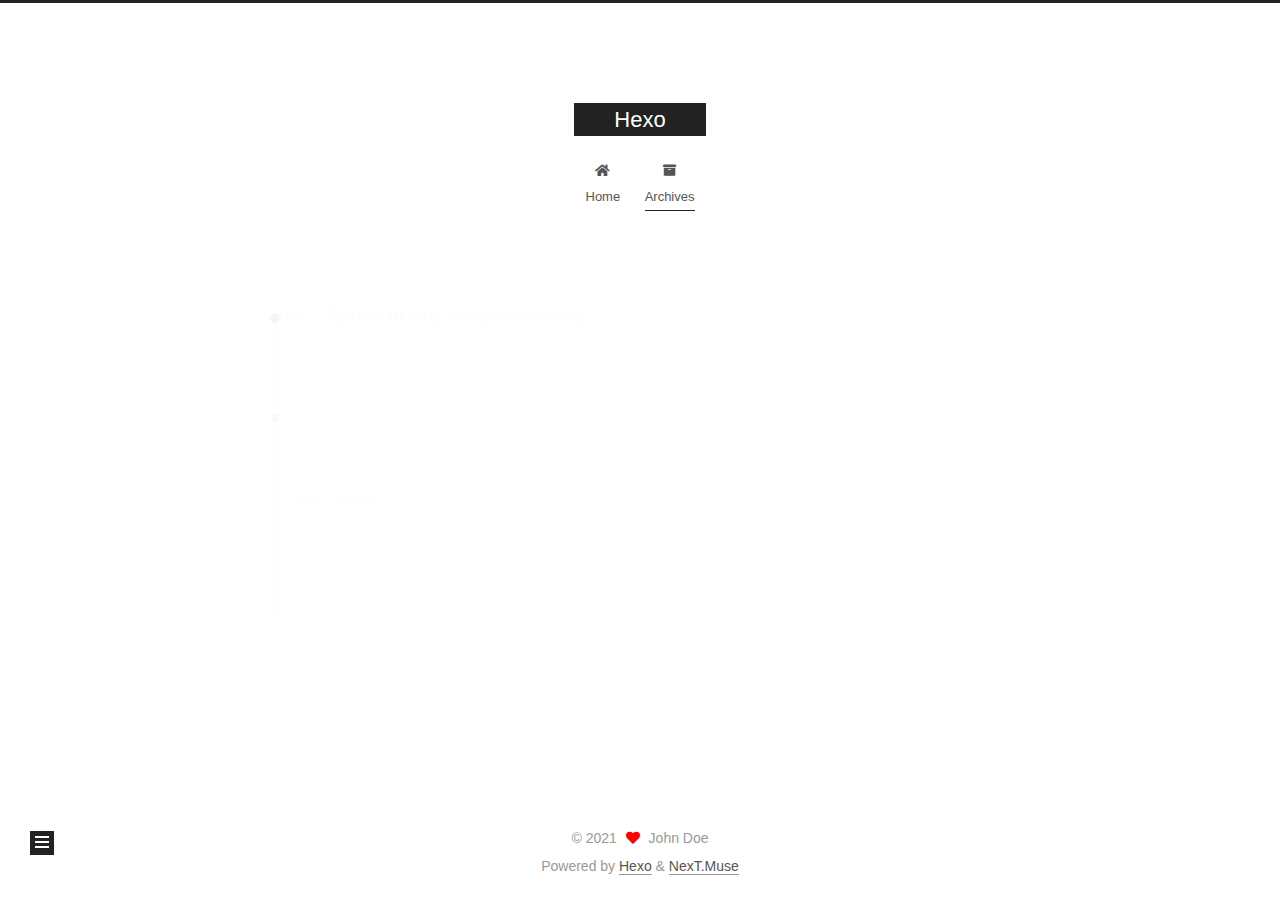
<file: archives/index.html>
<!DOCTYPE html>
<html lang="en">
<head>
  <meta charset="UTF-8">
<meta name="viewport" content="width=device-width, initial-scale=1, maximum-scale=2">
<meta name="theme-color" content="#222">
<meta name="generator" content="Hexo 5.4.0">
  <link rel="apple-touch-icon" sizes="180x180" href="/images/apple-touch-icon-next.png">
  <link rel="icon" type="image/png" sizes="32x32" href="/images/favicon-32x32-next.png">
  <link rel="icon" type="image/png" sizes="16x16" href="/images/favicon-16x16-next.png">
  <link rel="mask-icon" href="/images/logo.svg" color="#222">

<link rel="stylesheet" href="/css/main.css">


<link rel="stylesheet" href="/lib/font-awesome/css/all.min.css">

<script id="hexo-configurations">
    var NexT = window.NexT || {};
    var CONFIG = {"hostname":"example.com","root":"/","scheme":"Muse","version":"7.8.0","exturl":false,"sidebar":{"position":"left","display":"post","padding":18,"offset":12,"onmobile":false},"copycode":{"enable":false,"show_result":false,"style":null},"back2top":{"enable":true,"sidebar":false,"scrollpercent":false},"bookmark":{"enable":false,"color":"#222","save":"auto"},"fancybox":false,"mediumzoom":false,"lazyload":false,"pangu":false,"comments":{"style":"tabs","active":null,"storage":true,"lazyload":false,"nav":null},"algolia":{"hits":{"per_page":10},"labels":{"input_placeholder":"Search for Posts","hits_empty":"We didn't find any results for the search: ${query}","hits_stats":"${hits} results found in ${time} ms"}},"localsearch":{"enable":false,"trigger":"auto","top_n_per_article":1,"unescape":false,"preload":false},"motion":{"enable":true,"async":false,"transition":{"post_block":"fadeIn","post_header":"slideDownIn","post_body":"slideDownIn","coll_header":"slideLeftIn","sidebar":"slideUpIn"}}};
  </script>

  <meta property="og:type" content="website">
<meta property="og:title" content="Hexo">
<meta property="og:url" content="http://example.com/archives/index.html">
<meta property="og:site_name" content="Hexo">
<meta property="og:locale" content="en_US">
<meta property="article:author" content="John Doe">
<meta name="twitter:card" content="summary">

<link rel="canonical" href="http://example.com/archives/">


<script id="page-configurations">
  // https://hexo.io/docs/variables.html
  CONFIG.page = {
    sidebar: "",
    isHome : false,
    isPost : false,
    lang   : 'en'
  };
</script>

  <title>Archive | Hexo</title>
  






  <noscript>
  <style>
  .use-motion .brand,
  .use-motion .menu-item,
  .sidebar-inner,
  .use-motion .post-block,
  .use-motion .pagination,
  .use-motion .comments,
  .use-motion .post-header,
  .use-motion .post-body,
  .use-motion .collection-header { opacity: initial; }

  .use-motion .site-title,
  .use-motion .site-subtitle {
    opacity: initial;
    top: initial;
  }

  .use-motion .logo-line-before i { left: initial; }
  .use-motion .logo-line-after i { right: initial; }
  </style>
</noscript>

</head>

<body itemscope itemtype="http://schema.org/WebPage">
  <div class="container use-motion">
    <div class="headband"></div>

    <header class="header" itemscope itemtype="http://schema.org/WPHeader">
      <div class="header-inner"><div class="site-brand-container">
  <div class="site-nav-toggle">
    <div class="toggle" aria-label="Toggle navigation bar">
      <span class="toggle-line toggle-line-first"></span>
      <span class="toggle-line toggle-line-middle"></span>
      <span class="toggle-line toggle-line-last"></span>
    </div>
  </div>

  <div class="site-meta">

    <a href="/" class="brand" rel="start">
      <span class="logo-line-before"><i></i></span>
      <h1 class="site-title">Hexo</h1>
      <span class="logo-line-after"><i></i></span>
    </a>
  </div>

  <div class="site-nav-right">
    <div class="toggle popup-trigger">
    </div>
  </div>
</div>




<nav class="site-nav">
  <ul id="menu" class="main-menu menu">
        <li class="menu-item menu-item-home">

    <a href="/" rel="section"><i class="fa fa-home fa-fw"></i>Home</a>

  </li>
        <li class="menu-item menu-item-archives">

    <a href="/archives/" rel="section"><i class="fa fa-archive fa-fw"></i>Archives</a>

  </li>
  </ul>
</nav>




</div>
    </header>

    
  <div class="back-to-top">
    <i class="fa fa-arrow-up"></i>
    <span>0%</span>
  </div>


    <main class="main">
      <div class="main-inner">
        <div class="content-wrap">
          

          <div class="content archive">
            

  
  
  
  <div class="post-block">
    <div class="posts-collapse">
      <div class="collection-title">
        <span class="collection-header">Um..! 2 posts in total. Keep on posting.</span>
      </div>

      
    <div class="collection-year">
      <span class="collection-header">2021</span>
    </div>

  <article itemscope itemtype="http://schema.org/Article">
    <header class="post-header">

      <div class="post-meta">
        <time itemprop="dateCreated"
              datetime="2021-11-16T11:20:07+08:00"
              content="2021-11-16">
          11-16
        </time>
      </div>

      <div class="post-title">
          <a class="post-title-link" href="/2021/11/16/exp02/" itemprop="url">
            <span itemprop="name">exp02</span>
          </a>
      </div>

    </header>
  </article>

  <article itemscope itemtype="http://schema.org/Article">
    <header class="post-header">

      <div class="post-meta">
        <time itemprop="dateCreated"
              datetime="2021-11-16T10:56:10+08:00"
              content="2021-11-16">
          11-16
        </time>
      </div>

      <div class="post-title">
          <a class="post-title-link" href="/2021/11/16/hello-world/" itemprop="url">
            <span itemprop="name">Hello World</span>
          </a>
      </div>

    </header>
  </article>


    </div>
  </div>
  
  
  

  



          </div>
          

<script>
  window.addEventListener('tabs:register', () => {
    let { activeClass } = CONFIG.comments;
    if (CONFIG.comments.storage) {
      activeClass = localStorage.getItem('comments_active') || activeClass;
    }
    if (activeClass) {
      let activeTab = document.querySelector(`a[href="#comment-${activeClass}"]`);
      if (activeTab) {
        activeTab.click();
      }
    }
  });
  if (CONFIG.comments.storage) {
    window.addEventListener('tabs:click', event => {
      if (!event.target.matches('.tabs-comment .tab-content .tab-pane')) return;
      let commentClass = event.target.classList[1];
      localStorage.setItem('comments_active', commentClass);
    });
  }
</script>

        </div>
          
  
  <div class="toggle sidebar-toggle">
    <span class="toggle-line toggle-line-first"></span>
    <span class="toggle-line toggle-line-middle"></span>
    <span class="toggle-line toggle-line-last"></span>
  </div>

  <aside class="sidebar">
    <div class="sidebar-inner">

      <ul class="sidebar-nav motion-element">
        <li class="sidebar-nav-toc">
          Table of Contents
        </li>
        <li class="sidebar-nav-overview">
          Overview
        </li>
      </ul>

      <!--noindex-->
      <div class="post-toc-wrap sidebar-panel">
      </div>
      <!--/noindex-->

      <div class="site-overview-wrap sidebar-panel">
        <div class="site-author motion-element" itemprop="author" itemscope itemtype="http://schema.org/Person">
  <p class="site-author-name" itemprop="name">John Doe</p>
  <div class="site-description" itemprop="description"></div>
</div>
<div class="site-state-wrap motion-element">
  <nav class="site-state">
      <div class="site-state-item site-state-posts">
          <a href="/archives/">
        
          <span class="site-state-item-count">2</span>
          <span class="site-state-item-name">posts</span>
        </a>
      </div>
  </nav>
</div>



      </div>

    </div>
  </aside>
  <div id="sidebar-dimmer"></div>


      </div>
    </main>

    <footer class="footer">
      <div class="footer-inner">
        

        

<div class="copyright">
  
  &copy; 
  <span itemprop="copyrightYear">2021</span>
  <span class="with-love">
    <i class="fa fa-heart"></i>
  </span>
  <span class="author" itemprop="copyrightHolder">John Doe</span>
</div>
  <div class="powered-by">Powered by <a href="https://hexo.io/" class="theme-link" rel="noopener" target="_blank">Hexo</a> & <a href="https://muse.theme-next.org/" class="theme-link" rel="noopener" target="_blank">NexT.Muse</a>
  </div>

        








      </div>
    </footer>
  </div>

  
  <script src="/lib/anime.min.js"></script>
  <script src="/lib/velocity/velocity.min.js"></script>
  <script src="/lib/velocity/velocity.ui.min.js"></script>

<script src="/js/utils.js"></script>

<script src="/js/motion.js"></script>


<script src="/js/schemes/muse.js"></script>


<script src="/js/next-boot.js"></script>




  















  

  


</body>
</html>
</file>
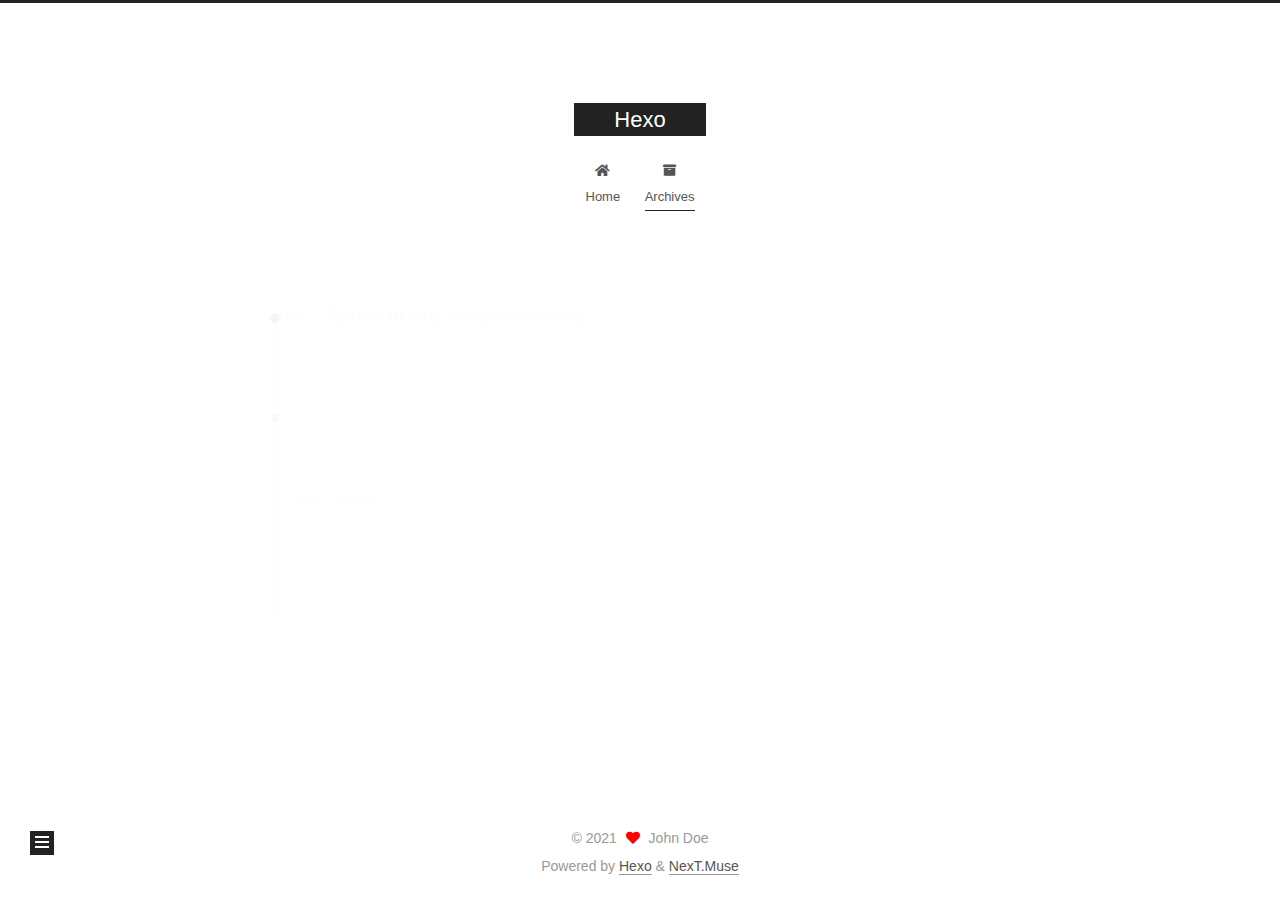
<file: archives/2021/index.html>
<!DOCTYPE html>
<html lang="en">
<head>
  <meta charset="UTF-8">
<meta name="viewport" content="width=device-width, initial-scale=1, maximum-scale=2">
<meta name="theme-color" content="#222">
<meta name="generator" content="Hexo 5.4.0">
  <link rel="apple-touch-icon" sizes="180x180" href="/images/apple-touch-icon-next.png">
  <link rel="icon" type="image/png" sizes="32x32" href="/images/favicon-32x32-next.png">
  <link rel="icon" type="image/png" sizes="16x16" href="/images/favicon-16x16-next.png">
  <link rel="mask-icon" href="/images/logo.svg" color="#222">

<link rel="stylesheet" href="/css/main.css">


<link rel="stylesheet" href="/lib/font-awesome/css/all.min.css">

<script id="hexo-configurations">
    var NexT = window.NexT || {};
    var CONFIG = {"hostname":"example.com","root":"/","scheme":"Muse","version":"7.8.0","exturl":false,"sidebar":{"position":"left","display":"post","padding":18,"offset":12,"onmobile":false},"copycode":{"enable":false,"show_result":false,"style":null},"back2top":{"enable":true,"sidebar":false,"scrollpercent":false},"bookmark":{"enable":false,"color":"#222","save":"auto"},"fancybox":false,"mediumzoom":false,"lazyload":false,"pangu":false,"comments":{"style":"tabs","active":null,"storage":true,"lazyload":false,"nav":null},"algolia":{"hits":{"per_page":10},"labels":{"input_placeholder":"Search for Posts","hits_empty":"We didn't find any results for the search: ${query}","hits_stats":"${hits} results found in ${time} ms"}},"localsearch":{"enable":false,"trigger":"auto","top_n_per_article":1,"unescape":false,"preload":false},"motion":{"enable":true,"async":false,"transition":{"post_block":"fadeIn","post_header":"slideDownIn","post_body":"slideDownIn","coll_header":"slideLeftIn","sidebar":"slideUpIn"}}};
  </script>

  <meta property="og:type" content="website">
<meta property="og:title" content="Hexo">
<meta property="og:url" content="http://example.com/archives/2021/index.html">
<meta property="og:site_name" content="Hexo">
<meta property="og:locale" content="en_US">
<meta property="article:author" content="John Doe">
<meta name="twitter:card" content="summary">

<link rel="canonical" href="http://example.com/archives/2021/">


<script id="page-configurations">
  // https://hexo.io/docs/variables.html
  CONFIG.page = {
    sidebar: "",
    isHome : false,
    isPost : false,
    lang   : 'en'
  };
</script>

  <title>Archive | Hexo</title>
  






  <noscript>
  <style>
  .use-motion .brand,
  .use-motion .menu-item,
  .sidebar-inner,
  .use-motion .post-block,
  .use-motion .pagination,
  .use-motion .comments,
  .use-motion .post-header,
  .use-motion .post-body,
  .use-motion .collection-header { opacity: initial; }

  .use-motion .site-title,
  .use-motion .site-subtitle {
    opacity: initial;
    top: initial;
  }

  .use-motion .logo-line-before i { left: initial; }
  .use-motion .logo-line-after i { right: initial; }
  </style>
</noscript>

</head>

<body itemscope itemtype="http://schema.org/WebPage">
  <div class="container use-motion">
    <div class="headband"></div>

    <header class="header" itemscope itemtype="http://schema.org/WPHeader">
      <div class="header-inner"><div class="site-brand-container">
  <div class="site-nav-toggle">
    <div class="toggle" aria-label="Toggle navigation bar">
      <span class="toggle-line toggle-line-first"></span>
      <span class="toggle-line toggle-line-middle"></span>
      <span class="toggle-line toggle-line-last"></span>
    </div>
  </div>

  <div class="site-meta">

    <a href="/" class="brand" rel="start">
      <span class="logo-line-before"><i></i></span>
      <h1 class="site-title">Hexo</h1>
      <span class="logo-line-after"><i></i></span>
    </a>
  </div>

  <div class="site-nav-right">
    <div class="toggle popup-trigger">
    </div>
  </div>
</div>




<nav class="site-nav">
  <ul id="menu" class="main-menu menu">
        <li class="menu-item menu-item-home">

    <a href="/" rel="section"><i class="fa fa-home fa-fw"></i>Home</a>

  </li>
        <li class="menu-item menu-item-archives">

    <a href="/archives/" rel="section"><i class="fa fa-archive fa-fw"></i>Archives</a>

  </li>
  </ul>
</nav>




</div>
    </header>

    
  <div class="back-to-top">
    <i class="fa fa-arrow-up"></i>
    <span>0%</span>
  </div>


    <main class="main">
      <div class="main-inner">
        <div class="content-wrap">
          

          <div class="content archive">
            

  
  
  
  <div class="post-block">
    <div class="posts-collapse">
      <div class="collection-title">
        <span class="collection-header">Um..! 2 posts in total. Keep on posting.</span>
      </div>

      
    <div class="collection-year">
      <span class="collection-header">2021</span>
    </div>

  <article itemscope itemtype="http://schema.org/Article">
    <header class="post-header">

      <div class="post-meta">
        <time itemprop="dateCreated"
              datetime="2021-11-16T11:20:07+08:00"
              content="2021-11-16">
          11-16
        </time>
      </div>

      <div class="post-title">
          <a class="post-title-link" href="/2021/11/16/exp02/" itemprop="url">
            <span itemprop="name">exp02</span>
          </a>
      </div>

    </header>
  </article>

  <article itemscope itemtype="http://schema.org/Article">
    <header class="post-header">

      <div class="post-meta">
        <time itemprop="dateCreated"
              datetime="2021-11-16T10:56:10+08:00"
              content="2021-11-16">
          11-16
        </time>
      </div>

      <div class="post-title">
          <a class="post-title-link" href="/2021/11/16/hello-world/" itemprop="url">
            <span itemprop="name">Hello World</span>
          </a>
      </div>

    </header>
  </article>


    </div>
  </div>
  
  
  

  



          </div>
          

<script>
  window.addEventListener('tabs:register', () => {
    let { activeClass } = CONFIG.comments;
    if (CONFIG.comments.storage) {
      activeClass = localStorage.getItem('comments_active') || activeClass;
    }
    if (activeClass) {
      let activeTab = document.querySelector(`a[href="#comment-${activeClass}"]`);
      if (activeTab) {
        activeTab.click();
      }
    }
  });
  if (CONFIG.comments.storage) {
    window.addEventListener('tabs:click', event => {
      if (!event.target.matches('.tabs-comment .tab-content .tab-pane')) return;
      let commentClass = event.target.classList[1];
      localStorage.setItem('comments_active', commentClass);
    });
  }
</script>

        </div>
          
  
  <div class="toggle sidebar-toggle">
    <span class="toggle-line toggle-line-first"></span>
    <span class="toggle-line toggle-line-middle"></span>
    <span class="toggle-line toggle-line-last"></span>
  </div>

  <aside class="sidebar">
    <div class="sidebar-inner">

      <ul class="sidebar-nav motion-element">
        <li class="sidebar-nav-toc">
          Table of Contents
        </li>
        <li class="sidebar-nav-overview">
          Overview
        </li>
      </ul>

      <!--noindex-->
      <div class="post-toc-wrap sidebar-panel">
      </div>
      <!--/noindex-->

      <div class="site-overview-wrap sidebar-panel">
        <div class="site-author motion-element" itemprop="author" itemscope itemtype="http://schema.org/Person">
  <p class="site-author-name" itemprop="name">John Doe</p>
  <div class="site-description" itemprop="description"></div>
</div>
<div class="site-state-wrap motion-element">
  <nav class="site-state">
      <div class="site-state-item site-state-posts">
          <a href="/archives/">
        
          <span class="site-state-item-count">2</span>
          <span class="site-state-item-name">posts</span>
        </a>
      </div>
  </nav>
</div>



      </div>

    </div>
  </aside>
  <div id="sidebar-dimmer"></div>


      </div>
    </main>

    <footer class="footer">
      <div class="footer-inner">
        

        

<div class="copyright">
  
  &copy; 
  <span itemprop="copyrightYear">2021</span>
  <span class="with-love">
    <i class="fa fa-heart"></i>
  </span>
  <span class="author" itemprop="copyrightHolder">John Doe</span>
</div>
  <div class="powered-by">Powered by <a href="https://hexo.io/" class="theme-link" rel="noopener" target="_blank">Hexo</a> & <a href="https://muse.theme-next.org/" class="theme-link" rel="noopener" target="_blank">NexT.Muse</a>
  </div>

        








      </div>
    </footer>
  </div>

  
  <script src="/lib/anime.min.js"></script>
  <script src="/lib/velocity/velocity.min.js"></script>
  <script src="/lib/velocity/velocity.ui.min.js"></script>

<script src="/js/utils.js"></script>

<script src="/js/motion.js"></script>


<script src="/js/schemes/muse.js"></script>


<script src="/js/next-boot.js"></script>




  















  

  


</body>
</html>
</file>
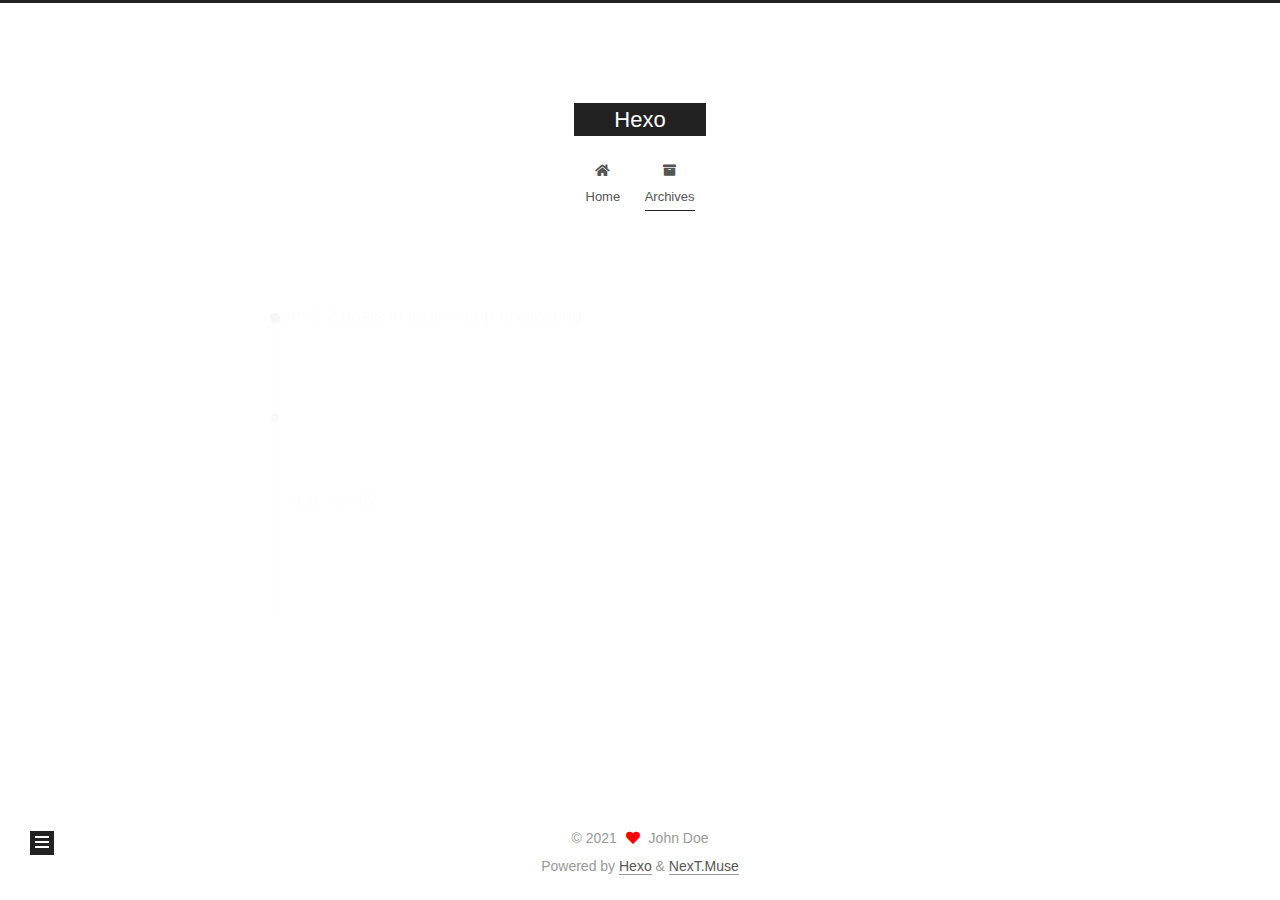
<file: archives/2021/11/index.html>
<!DOCTYPE html>
<html lang="en">
<head>
  <meta charset="UTF-8">
<meta name="viewport" content="width=device-width, initial-scale=1, maximum-scale=2">
<meta name="theme-color" content="#222">
<meta name="generator" content="Hexo 5.4.0">
  <link rel="apple-touch-icon" sizes="180x180" href="/images/apple-touch-icon-next.png">
  <link rel="icon" type="image/png" sizes="32x32" href="/images/favicon-32x32-next.png">
  <link rel="icon" type="image/png" sizes="16x16" href="/images/favicon-16x16-next.png">
  <link rel="mask-icon" href="/images/logo.svg" color="#222">

<link rel="stylesheet" href="/css/main.css">


<link rel="stylesheet" href="/lib/font-awesome/css/all.min.css">

<script id="hexo-configurations">
    var NexT = window.NexT || {};
    var CONFIG = {"hostname":"example.com","root":"/","scheme":"Muse","version":"7.8.0","exturl":false,"sidebar":{"position":"left","display":"post","padding":18,"offset":12,"onmobile":false},"copycode":{"enable":false,"show_result":false,"style":null},"back2top":{"enable":true,"sidebar":false,"scrollpercent":false},"bookmark":{"enable":false,"color":"#222","save":"auto"},"fancybox":false,"mediumzoom":false,"lazyload":false,"pangu":false,"comments":{"style":"tabs","active":null,"storage":true,"lazyload":false,"nav":null},"algolia":{"hits":{"per_page":10},"labels":{"input_placeholder":"Search for Posts","hits_empty":"We didn't find any results for the search: ${query}","hits_stats":"${hits} results found in ${time} ms"}},"localsearch":{"enable":false,"trigger":"auto","top_n_per_article":1,"unescape":false,"preload":false},"motion":{"enable":true,"async":false,"transition":{"post_block":"fadeIn","post_header":"slideDownIn","post_body":"slideDownIn","coll_header":"slideLeftIn","sidebar":"slideUpIn"}}};
  </script>

  <meta property="og:type" content="website">
<meta property="og:title" content="Hexo">
<meta property="og:url" content="http://example.com/archives/2021/11/index.html">
<meta property="og:site_name" content="Hexo">
<meta property="og:locale" content="en_US">
<meta property="article:author" content="John Doe">
<meta name="twitter:card" content="summary">

<link rel="canonical" href="http://example.com/archives/2021/11/">


<script id="page-configurations">
  // https://hexo.io/docs/variables.html
  CONFIG.page = {
    sidebar: "",
    isHome : false,
    isPost : false,
    lang   : 'en'
  };
</script>

  <title>Archive | Hexo</title>
  






  <noscript>
  <style>
  .use-motion .brand,
  .use-motion .menu-item,
  .sidebar-inner,
  .use-motion .post-block,
  .use-motion .pagination,
  .use-motion .comments,
  .use-motion .post-header,
  .use-motion .post-body,
  .use-motion .collection-header { opacity: initial; }

  .use-motion .site-title,
  .use-motion .site-subtitle {
    opacity: initial;
    top: initial;
  }

  .use-motion .logo-line-before i { left: initial; }
  .use-motion .logo-line-after i { right: initial; }
  </style>
</noscript>

</head>

<body itemscope itemtype="http://schema.org/WebPage">
  <div class="container use-motion">
    <div class="headband"></div>

    <header class="header" itemscope itemtype="http://schema.org/WPHeader">
      <div class="header-inner"><div class="site-brand-container">
  <div class="site-nav-toggle">
    <div class="toggle" aria-label="Toggle navigation bar">
      <span class="toggle-line toggle-line-first"></span>
      <span class="toggle-line toggle-line-middle"></span>
      <span class="toggle-line toggle-line-last"></span>
    </div>
  </div>

  <div class="site-meta">

    <a href="/" class="brand" rel="start">
      <span class="logo-line-before"><i></i></span>
      <h1 class="site-title">Hexo</h1>
      <span class="logo-line-after"><i></i></span>
    </a>
  </div>

  <div class="site-nav-right">
    <div class="toggle popup-trigger">
    </div>
  </div>
</div>




<nav class="site-nav">
  <ul id="menu" class="main-menu menu">
        <li class="menu-item menu-item-home">

    <a href="/" rel="section"><i class="fa fa-home fa-fw"></i>Home</a>

  </li>
        <li class="menu-item menu-item-archives">

    <a href="/archives/" rel="section"><i class="fa fa-archive fa-fw"></i>Archives</a>

  </li>
  </ul>
</nav>




</div>
    </header>

    
  <div class="back-to-top">
    <i class="fa fa-arrow-up"></i>
    <span>0%</span>
  </div>


    <main class="main">
      <div class="main-inner">
        <div class="content-wrap">
          

          <div class="content archive">
            

  
  
  
  <div class="post-block">
    <div class="posts-collapse">
      <div class="collection-title">
        <span class="collection-header">Um..! 2 posts in total. Keep on posting.</span>
      </div>

      
    <div class="collection-year">
      <span class="collection-header">2021</span>
    </div>

  <article itemscope itemtype="http://schema.org/Article">
    <header class="post-header">

      <div class="post-meta">
        <time itemprop="dateCreated"
              datetime="2021-11-16T11:20:07+08:00"
              content="2021-11-16">
          11-16
        </time>
      </div>

      <div class="post-title">
          <a class="post-title-link" href="/2021/11/16/exp02/" itemprop="url">
            <span itemprop="name">exp02</span>
          </a>
      </div>

    </header>
  </article>

  <article itemscope itemtype="http://schema.org/Article">
    <header class="post-header">

      <div class="post-meta">
        <time itemprop="dateCreated"
              datetime="2021-11-16T10:56:10+08:00"
              content="2021-11-16">
          11-16
        </time>
      </div>

      <div class="post-title">
          <a class="post-title-link" href="/2021/11/16/hello-world/" itemprop="url">
            <span itemprop="name">Hello World</span>
          </a>
      </div>

    </header>
  </article>


    </div>
  </div>
  
  
  

  



          </div>
          

<script>
  window.addEventListener('tabs:register', () => {
    let { activeClass } = CONFIG.comments;
    if (CONFIG.comments.storage) {
      activeClass = localStorage.getItem('comments_active') || activeClass;
    }
    if (activeClass) {
      let activeTab = document.querySelector(`a[href="#comment-${activeClass}"]`);
      if (activeTab) {
        activeTab.click();
      }
    }
  });
  if (CONFIG.comments.storage) {
    window.addEventListener('tabs:click', event => {
      if (!event.target.matches('.tabs-comment .tab-content .tab-pane')) return;
      let commentClass = event.target.classList[1];
      localStorage.setItem('comments_active', commentClass);
    });
  }
</script>

        </div>
          
  
  <div class="toggle sidebar-toggle">
    <span class="toggle-line toggle-line-first"></span>
    <span class="toggle-line toggle-line-middle"></span>
    <span class="toggle-line toggle-line-last"></span>
  </div>

  <aside class="sidebar">
    <div class="sidebar-inner">

      <ul class="sidebar-nav motion-element">
        <li class="sidebar-nav-toc">
          Table of Contents
        </li>
        <li class="sidebar-nav-overview">
          Overview
        </li>
      </ul>

      <!--noindex-->
      <div class="post-toc-wrap sidebar-panel">
      </div>
      <!--/noindex-->

      <div class="site-overview-wrap sidebar-panel">
        <div class="site-author motion-element" itemprop="author" itemscope itemtype="http://schema.org/Person">
  <p class="site-author-name" itemprop="name">John Doe</p>
  <div class="site-description" itemprop="description"></div>
</div>
<div class="site-state-wrap motion-element">
  <nav class="site-state">
      <div class="site-state-item site-state-posts">
          <a href="/archives/">
        
          <span class="site-state-item-count">2</span>
          <span class="site-state-item-name">posts</span>
        </a>
      </div>
  </nav>
</div>



      </div>

    </div>
  </aside>
  <div id="sidebar-dimmer"></div>


      </div>
    </main>

    <footer class="footer">
      <div class="footer-inner">
        

        

<div class="copyright">
  
  &copy; 
  <span itemprop="copyrightYear">2021</span>
  <span class="with-love">
    <i class="fa fa-heart"></i>
  </span>
  <span class="author" itemprop="copyrightHolder">John Doe</span>
</div>
  <div class="powered-by">Powered by <a href="https://hexo.io/" class="theme-link" rel="noopener" target="_blank">Hexo</a> & <a href="https://muse.theme-next.org/" class="theme-link" rel="noopener" target="_blank">NexT.Muse</a>
  </div>

        








      </div>
    </footer>
  </div>

  
  <script src="/lib/anime.min.js"></script>
  <script src="/lib/velocity/velocity.min.js"></script>
  <script src="/lib/velocity/velocity.ui.min.js"></script>

<script src="/js/utils.js"></script>

<script src="/js/motion.js"></script>


<script src="/js/schemes/muse.js"></script>


<script src="/js/next-boot.js"></script>




  















  

  


</body>
</html>
</file>
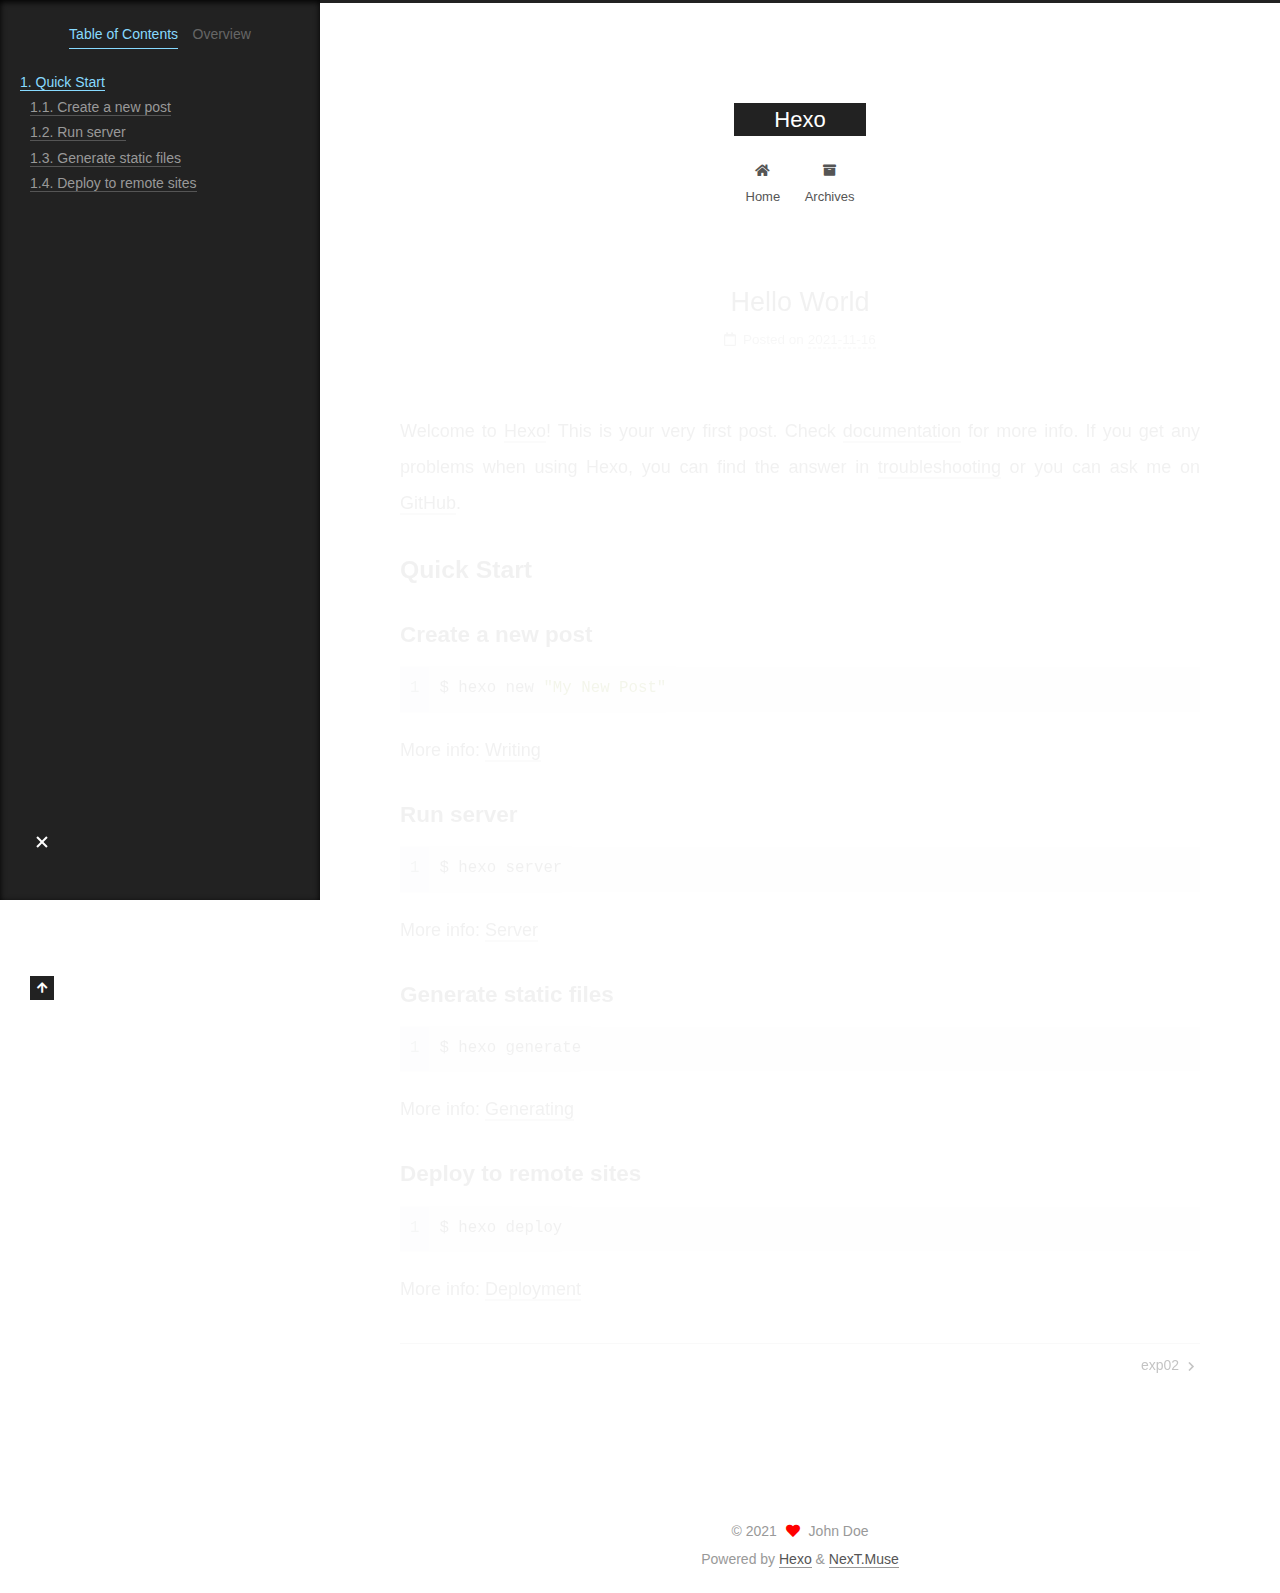
<file: 2021/11/16/hello-world/index.html>
<!DOCTYPE html>
<html lang="en">
<head>
  <meta charset="UTF-8">
<meta name="viewport" content="width=device-width, initial-scale=1, maximum-scale=2">
<meta name="theme-color" content="#222">
<meta name="generator" content="Hexo 5.4.0">
  <link rel="apple-touch-icon" sizes="180x180" href="/images/apple-touch-icon-next.png">
  <link rel="icon" type="image/png" sizes="32x32" href="/images/favicon-32x32-next.png">
  <link rel="icon" type="image/png" sizes="16x16" href="/images/favicon-16x16-next.png">
  <link rel="mask-icon" href="/images/logo.svg" color="#222">

<link rel="stylesheet" href="/css/main.css">


<link rel="stylesheet" href="/lib/font-awesome/css/all.min.css">

<script id="hexo-configurations">
    var NexT = window.NexT || {};
    var CONFIG = {"hostname":"example.com","root":"/","scheme":"Muse","version":"7.8.0","exturl":false,"sidebar":{"position":"left","display":"post","padding":18,"offset":12,"onmobile":false},"copycode":{"enable":false,"show_result":false,"style":null},"back2top":{"enable":true,"sidebar":false,"scrollpercent":false},"bookmark":{"enable":false,"color":"#222","save":"auto"},"fancybox":false,"mediumzoom":false,"lazyload":false,"pangu":false,"comments":{"style":"tabs","active":null,"storage":true,"lazyload":false,"nav":null},"algolia":{"hits":{"per_page":10},"labels":{"input_placeholder":"Search for Posts","hits_empty":"We didn't find any results for the search: ${query}","hits_stats":"${hits} results found in ${time} ms"}},"localsearch":{"enable":false,"trigger":"auto","top_n_per_article":1,"unescape":false,"preload":false},"motion":{"enable":true,"async":false,"transition":{"post_block":"fadeIn","post_header":"slideDownIn","post_body":"slideDownIn","coll_header":"slideLeftIn","sidebar":"slideUpIn"}}};
  </script>

  <meta name="description" content="Welcome to Hexo! This is your very first post. Check documentation for more info. If you get any problems when using Hexo, you can find the answer in troubleshooting or you can ask me on GitHub. Quick">
<meta property="og:type" content="article">
<meta property="og:title" content="Hello World">
<meta property="og:url" content="http://example.com/2021/11/16/hello-world/index.html">
<meta property="og:site_name" content="Hexo">
<meta property="og:description" content="Welcome to Hexo! This is your very first post. Check documentation for more info. If you get any problems when using Hexo, you can find the answer in troubleshooting or you can ask me on GitHub. Quick">
<meta property="og:locale" content="en_US">
<meta property="article:published_time" content="2021-11-16T02:56:10.409Z">
<meta property="article:modified_time" content="2021-11-16T02:56:10.409Z">
<meta property="article:author" content="John Doe">
<meta name="twitter:card" content="summary">

<link rel="canonical" href="http://example.com/2021/11/16/hello-world/">


<script id="page-configurations">
  // https://hexo.io/docs/variables.html
  CONFIG.page = {
    sidebar: "",
    isHome : false,
    isPost : true,
    lang   : 'en'
  };
</script>

  <title>Hello World | Hexo</title>
  






  <noscript>
  <style>
  .use-motion .brand,
  .use-motion .menu-item,
  .sidebar-inner,
  .use-motion .post-block,
  .use-motion .pagination,
  .use-motion .comments,
  .use-motion .post-header,
  .use-motion .post-body,
  .use-motion .collection-header { opacity: initial; }

  .use-motion .site-title,
  .use-motion .site-subtitle {
    opacity: initial;
    top: initial;
  }

  .use-motion .logo-line-before i { left: initial; }
  .use-motion .logo-line-after i { right: initial; }
  </style>
</noscript>

</head>

<body itemscope itemtype="http://schema.org/WebPage">
  <div class="container use-motion">
    <div class="headband"></div>

    <header class="header" itemscope itemtype="http://schema.org/WPHeader">
      <div class="header-inner"><div class="site-brand-container">
  <div class="site-nav-toggle">
    <div class="toggle" aria-label="Toggle navigation bar">
      <span class="toggle-line toggle-line-first"></span>
      <span class="toggle-line toggle-line-middle"></span>
      <span class="toggle-line toggle-line-last"></span>
    </div>
  </div>

  <div class="site-meta">

    <a href="/" class="brand" rel="start">
      <span class="logo-line-before"><i></i></span>
      <h1 class="site-title">Hexo</h1>
      <span class="logo-line-after"><i></i></span>
    </a>
  </div>

  <div class="site-nav-right">
    <div class="toggle popup-trigger">
    </div>
  </div>
</div>




<nav class="site-nav">
  <ul id="menu" class="main-menu menu">
        <li class="menu-item menu-item-home">

    <a href="/" rel="section"><i class="fa fa-home fa-fw"></i>Home</a>

  </li>
        <li class="menu-item menu-item-archives">

    <a href="/archives/" rel="section"><i class="fa fa-archive fa-fw"></i>Archives</a>

  </li>
  </ul>
</nav>




</div>
    </header>

    
  <div class="back-to-top">
    <i class="fa fa-arrow-up"></i>
    <span>0%</span>
  </div>


    <main class="main">
      <div class="main-inner">
        <div class="content-wrap">
          

          <div class="content post posts-expand">
            

    
  
  
  <article itemscope itemtype="http://schema.org/Article" class="post-block" lang="en">
    <link itemprop="mainEntityOfPage" href="http://example.com/2021/11/16/hello-world/">

    <span hidden itemprop="author" itemscope itemtype="http://schema.org/Person">
      <meta itemprop="image" content="/images/avatar.gif">
      <meta itemprop="name" content="John Doe">
      <meta itemprop="description" content="">
    </span>

    <span hidden itemprop="publisher" itemscope itemtype="http://schema.org/Organization">
      <meta itemprop="name" content="Hexo">
    </span>
      <header class="post-header">
        <h1 class="post-title" itemprop="name headline">
          Hello World
        </h1>

        <div class="post-meta">
            <span class="post-meta-item">
              <span class="post-meta-item-icon">
                <i class="far fa-calendar"></i>
              </span>
              <span class="post-meta-item-text">Posted on</span>

              <time title="Created: 2021-11-16 10:56:10" itemprop="dateCreated datePublished" datetime="2021-11-16T10:56:10+08:00">2021-11-16</time>
            </span>

          

        </div>
      </header>

    
    
    
    <div class="post-body" itemprop="articleBody">

      
        <p>Welcome to <a target="_blank" rel="noopener" href="https://hexo.io/">Hexo</a>! This is your very first post. Check <a target="_blank" rel="noopener" href="https://hexo.io/docs/">documentation</a> for more info. If you get any problems when using Hexo, you can find the answer in <a target="_blank" rel="noopener" href="https://hexo.io/docs/troubleshooting.html">troubleshooting</a> or you can ask me on <a target="_blank" rel="noopener" href="https://github.com/hexojs/hexo/issues">GitHub</a>.</p>
<h2 id="Quick-Start"><a href="#Quick-Start" class="headerlink" title="Quick Start"></a>Quick Start</h2><h3 id="Create-a-new-post"><a href="#Create-a-new-post" class="headerlink" title="Create a new post"></a>Create a new post</h3><figure class="highlight bash"><table><tr><td class="gutter"><pre><span class="line">1</span><br></pre></td><td class="code"><pre><span class="line">$ hexo new <span class="string">&quot;My New Post&quot;</span></span><br></pre></td></tr></table></figure>

<p>More info: <a target="_blank" rel="noopener" href="https://hexo.io/docs/writing.html">Writing</a></p>
<h3 id="Run-server"><a href="#Run-server" class="headerlink" title="Run server"></a>Run server</h3><figure class="highlight bash"><table><tr><td class="gutter"><pre><span class="line">1</span><br></pre></td><td class="code"><pre><span class="line">$ hexo server</span><br></pre></td></tr></table></figure>

<p>More info: <a target="_blank" rel="noopener" href="https://hexo.io/docs/server.html">Server</a></p>
<h3 id="Generate-static-files"><a href="#Generate-static-files" class="headerlink" title="Generate static files"></a>Generate static files</h3><figure class="highlight bash"><table><tr><td class="gutter"><pre><span class="line">1</span><br></pre></td><td class="code"><pre><span class="line">$ hexo generate</span><br></pre></td></tr></table></figure>

<p>More info: <a target="_blank" rel="noopener" href="https://hexo.io/docs/generating.html">Generating</a></p>
<h3 id="Deploy-to-remote-sites"><a href="#Deploy-to-remote-sites" class="headerlink" title="Deploy to remote sites"></a>Deploy to remote sites</h3><figure class="highlight bash"><table><tr><td class="gutter"><pre><span class="line">1</span><br></pre></td><td class="code"><pre><span class="line">$ hexo deploy</span><br></pre></td></tr></table></figure>

<p>More info: <a target="_blank" rel="noopener" href="https://hexo.io/docs/one-command-deployment.html">Deployment</a></p>

    </div>

    
    
    

      <footer class="post-footer">

        


        
    <div class="post-nav">
      <div class="post-nav-item"></div>
      <div class="post-nav-item">
    <a href="/2021/11/16/exp02/" rel="next" title="exp02">
      exp02 <i class="fa fa-chevron-right"></i>
    </a></div>
    </div>
      </footer>
    
  </article>
  
  
  



          </div>
          
    
  <div class="comments">
    <div id="lv-container" data-id="city" data-uid="MTAyMC81NDgxOC8zMTI4OA=="></div>
  </div>
  

<script>
  window.addEventListener('tabs:register', () => {
    let { activeClass } = CONFIG.comments;
    if (CONFIG.comments.storage) {
      activeClass = localStorage.getItem('comments_active') || activeClass;
    }
    if (activeClass) {
      let activeTab = document.querySelector(`a[href="#comment-${activeClass}"]`);
      if (activeTab) {
        activeTab.click();
      }
    }
  });
  if (CONFIG.comments.storage) {
    window.addEventListener('tabs:click', event => {
      if (!event.target.matches('.tabs-comment .tab-content .tab-pane')) return;
      let commentClass = event.target.classList[1];
      localStorage.setItem('comments_active', commentClass);
    });
  }
</script>

        </div>
          
  
  <div class="toggle sidebar-toggle">
    <span class="toggle-line toggle-line-first"></span>
    <span class="toggle-line toggle-line-middle"></span>
    <span class="toggle-line toggle-line-last"></span>
  </div>

  <aside class="sidebar">
    <div class="sidebar-inner">

      <ul class="sidebar-nav motion-element">
        <li class="sidebar-nav-toc">
          Table of Contents
        </li>
        <li class="sidebar-nav-overview">
          Overview
        </li>
      </ul>

      <!--noindex-->
      <div class="post-toc-wrap sidebar-panel">
          <div class="post-toc motion-element"><ol class="nav"><li class="nav-item nav-level-2"><a class="nav-link" href="#Quick-Start"><span class="nav-number">1.</span> <span class="nav-text">Quick Start</span></a><ol class="nav-child"><li class="nav-item nav-level-3"><a class="nav-link" href="#Create-a-new-post"><span class="nav-number">1.1.</span> <span class="nav-text">Create a new post</span></a></li><li class="nav-item nav-level-3"><a class="nav-link" href="#Run-server"><span class="nav-number">1.2.</span> <span class="nav-text">Run server</span></a></li><li class="nav-item nav-level-3"><a class="nav-link" href="#Generate-static-files"><span class="nav-number">1.3.</span> <span class="nav-text">Generate static files</span></a></li><li class="nav-item nav-level-3"><a class="nav-link" href="#Deploy-to-remote-sites"><span class="nav-number">1.4.</span> <span class="nav-text">Deploy to remote sites</span></a></li></ol></li></ol></div>
      </div>
      <!--/noindex-->

      <div class="site-overview-wrap sidebar-panel">
        <div class="site-author motion-element" itemprop="author" itemscope itemtype="http://schema.org/Person">
  <p class="site-author-name" itemprop="name">John Doe</p>
  <div class="site-description" itemprop="description"></div>
</div>
<div class="site-state-wrap motion-element">
  <nav class="site-state">
      <div class="site-state-item site-state-posts">
          <a href="/archives/">
        
          <span class="site-state-item-count">2</span>
          <span class="site-state-item-name">posts</span>
        </a>
      </div>
  </nav>
</div>



      </div>

    </div>
  </aside>
  <div id="sidebar-dimmer"></div>


      </div>
    </main>

    <footer class="footer">
      <div class="footer-inner">
        

        

<div class="copyright">
  
  &copy; 
  <span itemprop="copyrightYear">2021</span>
  <span class="with-love">
    <i class="fa fa-heart"></i>
  </span>
  <span class="author" itemprop="copyrightHolder">John Doe</span>
</div>
  <div class="powered-by">Powered by <a href="https://hexo.io/" class="theme-link" rel="noopener" target="_blank">Hexo</a> & <a href="https://muse.theme-next.org/" class="theme-link" rel="noopener" target="_blank">NexT.Muse</a>
  </div>

        








      </div>
    </footer>
  </div>

  
  <script src="/lib/anime.min.js"></script>
  <script src="/lib/velocity/velocity.min.js"></script>
  <script src="/lib/velocity/velocity.ui.min.js"></script>

<script src="/js/utils.js"></script>

<script src="/js/motion.js"></script>


<script src="/js/schemes/muse.js"></script>


<script src="/js/next-boot.js"></script>




  















  

  

<script>
NexT.utils.loadComments(document.querySelector('#lv-container'), () => {
  window.livereOptions = {
    refer: location.pathname.replace(CONFIG.root, '').replace('index.html', '')
  };
  (function(d, s) {
    var j, e = d.getElementsByTagName(s)[0];
    if (typeof LivereTower === 'function') { return; }
    j = d.createElement(s);
    j.src = 'https://cdn-city.livere.com/js/embed.dist.js';
    j.async = true;
    e.parentNode.insertBefore(j, e);
  })(document, 'script');
});
</script>

</body>
</html>
</file>
<file: css/main.css>
:root {
  --body-bg-color: #fff;
  --content-bg-color: #fff;
  --card-bg-color: #f5f5f5;
  --text-color: #555;
  --blockquote-color: #666;
  --link-color: #555;
  --link-hover-color: #222;
  --brand-color: #fff;
  --brand-hover-color: #fff;
  --table-row-odd-bg-color: #f9f9f9;
  --table-row-hover-bg-color: #f5f5f5;
  --menu-item-bg-color: #f5f5f5;
  --btn-default-bg: #222;
  --btn-default-color: #fff;
  --btn-default-border-color: #222;
  --btn-default-hover-bg: #fff;
  --btn-default-hover-color: #222;
  --btn-default-hover-border-color: #222;
}
html {
  line-height: 1.15; /* 1 */
  -webkit-text-size-adjust: 100%; /* 2 */
}
body {
  margin: 0;
}
main {
  display: block;
}
h1 {
  font-size: 2em;
  margin: 0.67em 0;
}
hr {
  box-sizing: content-box; /* 1 */
  height: 0; /* 1 */
  overflow: visible; /* 2 */
}
pre {
  font-family: monospace, monospace; /* 1 */
  font-size: 1em; /* 2 */
}
a {
  background: transparent;
}
abbr[title] {
  border-bottom: none; /* 1 */
  text-decoration: underline; /* 2 */
  text-decoration: underline dotted; /* 2 */
}
b,
strong {
  font-weight: bolder;
}
code,
kbd,
samp {
  font-family: monospace, monospace; /* 1 */
  font-size: 1em; /* 2 */
}
small {
  font-size: 80%;
}
sub,
sup {
  font-size: 75%;
  line-height: 0;
  position: relative;
  vertical-align: baseline;
}
sub {
  bottom: -0.25em;
}
sup {
  top: -0.5em;
}
img {
  border-style: none;
}
button,
input,
optgroup,
select,
textarea {
  font-family: inherit; /* 1 */
  font-size: 100%; /* 1 */
  line-height: 1.15; /* 1 */
  margin: 0; /* 2 */
}
button,
input {
/* 1 */
  overflow: visible;
}
button,
select {
/* 1 */
  text-transform: none;
}
button,
[type='button'],
[type='reset'],
[type='submit'] {
  -webkit-appearance: button;
}
button::-moz-focus-inner,
[type='button']::-moz-focus-inner,
[type='reset']::-moz-focus-inner,
[type='submit']::-moz-focus-inner {
  border-style: none;
  padding: 0;
}
button:-moz-focusring,
[type='button']:-moz-focusring,
[type='reset']:-moz-focusring,
[type='submit']:-moz-focusring {
  outline: 1px dotted ButtonText;
}
fieldset {
  padding: 0.35em 0.75em 0.625em;
}
legend {
  box-sizing: border-box; /* 1 */
  color: inherit; /* 2 */
  display: table; /* 1 */
  max-width: 100%; /* 1 */
  padding: 0; /* 3 */
  white-space: normal; /* 1 */
}
progress {
  vertical-align: baseline;
}
textarea {
  overflow: auto;
}
[type='checkbox'],
[type='radio'] {
  box-sizing: border-box; /* 1 */
  padding: 0; /* 2 */
}
[type='number']::-webkit-inner-spin-button,
[type='number']::-webkit-outer-spin-button {
  height: auto;
}
[type='search'] {
  outline-offset: -2px; /* 2 */
  -webkit-appearance: textfield; /* 1 */
}
[type='search']::-webkit-search-decoration {
  -webkit-appearance: none;
}
::-webkit-file-upload-button {
  font: inherit; /* 2 */
  -webkit-appearance: button; /* 1 */
}
details {
  display: block;
}
summary {
  display: list-item;
}
template {
  display: none;
}
[hidden] {
  display: none;
}
::selection {
  background: #262a30;
  color: #eee;
}
html,
body {
  height: 100%;
}
body {
  background: var(--body-bg-color);
  color: var(--text-color);
  font-family: 'Lato', "PingFang SC", "Microsoft YaHei", sans-serif;
  font-size: 1em;
  line-height: 2;
}
@media (max-width: 991px) {
  body {
    padding-left: 0 !important;
    padding-right: 0 !important;
  }
}
h1,
h2,
h3,
h4,
h5,
h6 {
  font-family: 'Lato', "PingFang SC", "Microsoft YaHei", sans-serif;
  font-weight: bold;
  line-height: 1.5;
  margin: 20px 0 15px;
}
h1 {
  font-size: 1.5em;
}
h2 {
  font-size: 1.375em;
}
h3 {
  font-size: 1.25em;
}
h4 {
  font-size: 1.125em;
}
h5 {
  font-size: 1em;
}
h6 {
  font-size: 0.875em;
}
p {
  margin: 0 0 20px 0;
}
a,
span.exturl {
  border-bottom: 1px solid #999;
  color: var(--link-color);
  outline: 0;
  text-decoration: none;
  overflow-wrap: break-word;
  word-wrap: break-word;
  cursor: pointer;
}
a:hover,
span.exturl:hover {
  border-bottom-color: var(--link-hover-color);
  color: var(--link-hover-color);
}
iframe,
img,
video {
  display: block;
  margin-left: auto;
  margin-right: auto;
  max-width: 100%;
}
hr {
  background-image: repeating-linear-gradient(-45deg, #ddd, #ddd 4px, transparent 4px, transparent 8px);
  border: 0;
  height: 3px;
  margin: 40px 0;
}
blockquote {
  border-left: 4px solid #ddd;
  color: var(--blockquote-color);
  margin: 0;
  padding: 0 15px;
}
blockquote cite::before {
  content: '-';
  padding: 0 5px;
}
dt {
  font-weight: bold;
}
dd {
  margin: 0;
  padding: 0;
}
kbd {
  background-color: #f5f5f5;
  background-image: linear-gradient(#eee, #fff, #eee);
  border: 1px solid #ccc;
  border-radius: 0.2em;
  box-shadow: 0.1em 0.1em 0.2em rgba(0,0,0,0.1);
  color: #555;
  font-family: inherit;
  padding: 0.1em 0.3em;
  white-space: nowrap;
}
.table-container {
  overflow: auto;
}
table {
  border-collapse: collapse;
  border-spacing: 0;
  font-size: 0.875em;
  margin: 0 0 20px 0;
  width: 100%;
}
tbody tr:nth-of-type(odd) {
  background: var(--table-row-odd-bg-color);
}
tbody tr:hover {
  background: var(--table-row-hover-bg-color);
}
caption,
th,
td {
  font-weight: normal;
  padding: 8px;
  vertical-align: middle;
}
th,
td {
  border: 1px solid #ddd;
  border-bottom: 3px solid #ddd;
}
th {
  font-weight: 700;
  padding-bottom: 10px;
}
td {
  border-bottom-width: 1px;
}
.btn {
  background: var(--btn-default-bg);
  border: 2px solid var(--btn-default-border-color);
  border-radius: 0;
  color: var(--btn-default-color);
  display: inline-block;
  font-size: 0.875em;
  line-height: 2;
  padding: 0 20px;
  text-decoration: none;
  transition-property: background-color;
  transition-delay: 0s;
  transition-duration: 0.2s;
  transition-timing-function: ease-in-out;
}
.btn:hover {
  background: var(--btn-default-hover-bg);
  border-color: var(--btn-default-hover-border-color);
  color: var(--btn-default-hover-color);
}
.btn + .btn {
  margin: 0 0 8px 8px;
}
.btn .fa-fw {
  text-align: left;
  width: 1.285714285714286em;
}
.toggle {
  line-height: 0;
}
.toggle .toggle-line {
  background: #fff;
  display: inline-block;
  height: 2px;
  left: 0;
  position: relative;
  top: 0;
  transition: all 0.4s;
  vertical-align: top;
  width: 100%;
}
.toggle .toggle-line:not(:first-child) {
  margin-top: 3px;
}
.toggle.toggle-arrow .toggle-line-first {
  left: 50%;
  top: 2px;
  transform: rotate(45deg);
  width: 50%;
}
.toggle.toggle-arrow .toggle-line-middle {
  left: 2px;
  width: 90%;
}
.toggle.toggle-arrow .toggle-line-last {
  left: 50%;
  top: -2px;
  transform: rotate(-45deg);
  width: 50%;
}
.toggle.toggle-close .toggle-line-first {
  transform: rotate(-45deg);
  top: 5px;
}
.toggle.toggle-close .toggle-line-middle {
  opacity: 0;
}
.toggle.toggle-close .toggle-line-last {
  transform: rotate(45deg);
  top: -5px;
}
.highlight,
pre {
  background: #f7f7f7;
  color: #4d4d4c;
  line-height: 1.6;
  margin: 0 auto 20px;
}
pre,
code {
  font-family: consolas, Menlo, monospace, "PingFang SC", "Microsoft YaHei";
}
code {
  background: #eee;
  border-radius: 3px;
  color: #555;
  padding: 2px 4px;
  overflow-wrap: break-word;
  word-wrap: break-word;
}
.highlight *::selection {
  background: #d6d6d6;
}
.highlight pre {
  border: 0;
  margin: 0;
  padding: 10px 0;
}
.highlight table {
  border: 0;
  margin: 0;
  width: auto;
}
.highlight td {
  border: 0;
  padding: 0;
}
.highlight figcaption {
  background: #eff2f3;
  color: #4d4d4c;
  display: flex;
  font-size: 0.875em;
  justify-content: space-between;
  line-height: 1.2;
  padding: 0.5em;
}
.highlight figcaption a {
  color: #4d4d4c;
}
.highlight figcaption a:hover {
  border-bottom-color: #4d4d4c;
}
.highlight .gutter {
  -moz-user-select: none;
  -ms-user-select: none;
  -webkit-user-select: none;
  user-select: none;
}
.highlight .gutter pre {
  background: #eff2f3;
  color: #869194;
  padding-left: 10px;
  padding-right: 10px;
  text-align: right;
}
.highlight .code pre {
  background: #f7f7f7;
  padding-left: 10px;
  width: 100%;
}
.gist table {
  width: auto;
}
.gist table td {
  border: 0;
}
pre {
  overflow: auto;
  padding: 10px;
}
pre code {
  background: none;
  color: #4d4d4c;
  font-size: 0.875em;
  padding: 0;
  text-shadow: none;
}
pre .deletion {
  background: #fdd;
}
pre .addition {
  background: #dfd;
}
pre .meta {
  color: #eab700;
  -moz-user-select: none;
  -ms-user-select: none;
  -webkit-user-select: none;
  user-select: none;
}
pre .comment {
  color: #8e908c;
}
pre .variable,
pre .attribute,
pre .tag,
pre .name,
pre .regexp,
pre .ruby .constant,
pre .xml .tag .title,
pre .xml .pi,
pre .xml .doctype,
pre .html .doctype,
pre .css .id,
pre .css .class,
pre .css .pseudo {
  color: #c82829;
}
pre .number,
pre .preprocessor,
pre .built_in,
pre .builtin-name,
pre .literal,
pre .params,
pre .constant,
pre .command {
  color: #f5871f;
}
pre .ruby .class .title,
pre .css .rules .attribute,
pre .string,
pre .symbol,
pre .value,
pre .inheritance,
pre .header,
pre .ruby .symbol,
pre .xml .cdata,
pre .special,
pre .formula {
  color: #718c00;
}
pre .title,
pre .css .hexcolor {
  color: #3e999f;
}
pre .function,
pre .python .decorator,
pre .python .title,
pre .ruby .function .title,
pre .ruby .title .keyword,
pre .perl .sub,
pre .javascript .title,
pre .coffeescript .title {
  color: #4271ae;
}
pre .keyword,
pre .javascript .function {
  color: #8959a8;
}
.blockquote-center {
  border-left: none;
  margin: 40px 0;
  padding: 0;
  position: relative;
  text-align: center;
}
.blockquote-center .fa {
  display: block;
  opacity: 0.6;
  position: absolute;
  width: 100%;
}
.blockquote-center .fa-quote-left {
  border-top: 1px solid #ccc;
  text-align: left;
  top: -20px;
}
.blockquote-center .fa-quote-right {
  border-bottom: 1px solid #ccc;
  text-align: right;
  bottom: -20px;
}
.blockquote-center p,
.blockquote-center div {
  text-align: center;
}
.post-body .group-picture img {
  margin: 0 auto;
  padding: 0 3px;
}
.group-picture-row {
  margin-bottom: 6px;
  overflow: hidden;
}
.group-picture-column {
  float: left;
  margin-bottom: 10px;
}
.post-body .label {
  color: #555;
  display: inline;
  padding: 0 2px;
}
.post-body .label.default {
  background: #f0f0f0;
}
.post-body .label.primary {
  background: #efe6f7;
}
.post-body .label.info {
  background: #e5f2f8;
}
.post-body .label.success {
  background: #e7f4e9;
}
.post-body .label.warning {
  background: #fcf6e1;
}
.post-body .label.danger {
  background: #fae8eb;
}
.post-body .tabs {
  margin-bottom: 20px;
}
.post-body .tabs,
.tabs-comment {
  display: block;
  padding-top: 10px;
  position: relative;
}
.post-body .tabs ul.nav-tabs,
.tabs-comment ul.nav-tabs {
  display: flex;
  flex-wrap: wrap;
  margin: 0;
  margin-bottom: -1px;
  padding: 0;
}
@media (max-width: 413px) {
  .post-body .tabs ul.nav-tabs,
  .tabs-comment ul.nav-tabs {
    display: block;
    margin-bottom: 5px;
  }
}
.post-body .tabs ul.nav-tabs li.tab,
.tabs-comment ul.nav-tabs li.tab {
  border-bottom: 1px solid #ddd;
  border-left: 1px solid transparent;
  border-right: 1px solid transparent;
  border-top: 3px solid transparent;
  flex-grow: 1;
  list-style-type: none;
  border-radius: 0 0 0 0;
}
@media (max-width: 413px) {
  .post-body .tabs ul.nav-tabs li.tab,
  .tabs-comment ul.nav-tabs li.tab {
    border-bottom: 1px solid transparent;
    border-left: 3px solid transparent;
    border-right: 1px solid transparent;
    border-top: 1px solid transparent;
  }
}
@media (max-width: 413px) {
  .post-body .tabs ul.nav-tabs li.tab,
  .tabs-comment ul.nav-tabs li.tab {
    border-radius: 0;
  }
}
.post-body .tabs ul.nav-tabs li.tab a,
.tabs-comment ul.nav-tabs li.tab a {
  border-bottom: initial;
  display: block;
  line-height: 1.8;
  outline: 0;
  padding: 0.25em 0.75em;
  text-align: center;
  transition-delay: 0s;
  transition-duration: 0.2s;
  transition-timing-function: ease-out;
}
.post-body .tabs ul.nav-tabs li.tab a i,
.tabs-comment ul.nav-tabs li.tab a i {
  width: 1.285714285714286em;
}
.post-body .tabs ul.nav-tabs li.tab.active,
.tabs-comment ul.nav-tabs li.tab.active {
  border-bottom: 1px solid transparent;
  border-left: 1px solid #ddd;
  border-right: 1px solid #ddd;
  border-top: 3px solid #fc6423;
}
@media (max-width: 413px) {
  .post-body .tabs ul.nav-tabs li.tab.active,
  .tabs-comment ul.nav-tabs li.tab.active {
    border-bottom: 1px solid #ddd;
    border-left: 3px solid #fc6423;
    border-right: 1px solid #ddd;
    border-top: 1px solid #ddd;
  }
}
.post-body .tabs ul.nav-tabs li.tab.active a,
.tabs-comment ul.nav-tabs li.tab.active a {
  color: var(--link-color);
  cursor: default;
}
.post-body .tabs .tab-content .tab-pane,
.tabs-comment .tab-content .tab-pane {
  border: 1px solid #ddd;
  border-top: 0;
  padding: 20px 20px 0 20px;
  border-radius: 0;
}
.post-body .tabs .tab-content .tab-pane:not(.active),
.tabs-comment .tab-content .tab-pane:not(.active) {
  display: none;
}
.post-body .tabs .tab-content .tab-pane.active,
.tabs-comment .tab-content .tab-pane.active {
  display: block;
}
.post-body .tabs .tab-content .tab-pane.active:nth-of-type(1),
.tabs-comment .tab-content .tab-pane.active:nth-of-type(1) {
  border-radius: 0 0 0 0;
}
@media (max-width: 413px) {
  .post-body .tabs .tab-content .tab-pane.active:nth-of-type(1),
  .tabs-comment .tab-content .tab-pane.active:nth-of-type(1) {
    border-radius: 0;
  }
}
.post-body .note {
  border-radius: 3px;
  margin-bottom: 20px;
  padding: 1em;
  position: relative;
  border: 1px solid #eee;
  border-left-width: 5px;
}
.post-body .note h2,
.post-body .note h3,
.post-body .note h4,
.post-body .note h5,
.post-body .note h6 {
  margin-top: 0;
  border-bottom: initial;
  margin-bottom: 0;
  padding-top: 0;
}
.post-body .note p:first-child,
.post-body .note ul:first-child,
.post-body .note ol:first-child,
.post-body .note table:first-child,
.post-body .note pre:first-child,
.post-body .note blockquote:first-child,
.post-body .note img:first-child {
  margin-top: 0;
}
.post-body .note p:last-child,
.post-body .note ul:last-child,
.post-body .note ol:last-child,
.post-body .note table:last-child,
.post-body .note pre:last-child,
.post-body .note blockquote:last-child,
.post-body .note img:last-child {
  margin-bottom: 0;
}
.post-body .note.default {
  border-left-color: #777;
}
.post-body .note.default h2,
.post-body .note.default h3,
.post-body .note.default h4,
.post-body .note.default h5,
.post-body .note.default h6 {
  color: #777;
}
.post-body .note.primary {
  border-left-color: #6f42c1;
}
.post-body .note.primary h2,
.post-body .note.primary h3,
.post-body .note.primary h4,
.post-body .note.primary h5,
.post-body .note.primary h6 {
  color: #6f42c1;
}
.post-body .note.info {
  border-left-color: #428bca;
}
.post-body .note.info h2,
.post-body .note.info h3,
.post-body .note.info h4,
.post-body .note.info h5,
.post-body .note.info h6 {
  color: #428bca;
}
.post-body .note.success {
  border-left-color: #5cb85c;
}
.post-body .note.success h2,
.post-body .note.success h3,
.post-body .note.success h4,
.post-body .note.success h5,
.post-body .note.success h6 {
  color: #5cb85c;
}
.post-body .note.warning {
  border-left-color: #f0ad4e;
}
.post-body .note.warning h2,
.post-body .note.warning h3,
.post-body .note.warning h4,
.post-body .note.warning h5,
.post-body .note.warning h6 {
  color: #f0ad4e;
}
.post-body .note.danger {
  border-left-color: #d9534f;
}
.post-body .note.danger h2,
.post-body .note.danger h3,
.post-body .note.danger h4,
.post-body .note.danger h5,
.post-body .note.danger h6 {
  color: #d9534f;
}
.pagination .prev,
.pagination .next,
.pagination .page-number,
.pagination .space {
  display: inline-block;
  margin: 0 10px;
  padding: 0 11px;
  position: relative;
  top: -1px;
}
@media (max-width: 767px) {
  .pagination .prev,
  .pagination .next,
  .pagination .page-number,
  .pagination .space {
    margin: 0 5px;
  }
}
.pagination {
  border-top: 1px solid #eee;
  margin: 120px 0 0;
  text-align: center;
}
.pagination .prev,
.pagination .next,
.pagination .page-number {
  border-bottom: 0;
  border-top: 1px solid #eee;
  transition-property: border-color;
  transition-delay: 0s;
  transition-duration: 0.2s;
  transition-timing-function: ease-in-out;
}
.pagination .prev:hover,
.pagination .next:hover,
.pagination .page-number:hover {
  border-top-color: #222;
}
.pagination .space {
  margin: 0;
  padding: 0;
}
.pagination .prev {
  margin-left: 0;
}
.pagination .next {
  margin-right: 0;
}
.pagination .page-number.current {
  background: #ccc;
  border-top-color: #ccc;
  color: #fff;
}
@media (max-width: 767px) {
  .pagination {
    border-top: none;
  }
  .pagination .prev,
  .pagination .next,
  .pagination .page-number {
    border-bottom: 1px solid #eee;
    border-top: 0;
    margin-bottom: 10px;
    padding: 0 10px;
  }
  .pagination .prev:hover,
  .pagination .next:hover,
  .pagination .page-number:hover {
    border-bottom-color: #222;
  }
}
.comments {
  margin-top: 60px;
  overflow: hidden;
}
.comment-button-group {
  display: flex;
  flex-wrap: wrap-reverse;
  justify-content: center;
  margin: 1em 0;
}
.comment-button-group .comment-button {
  margin: 0.1em 0.2em;
}
.comment-button-group .comment-button.active {
  background: var(--btn-default-hover-bg);
  border-color: var(--btn-default-hover-border-color);
  color: var(--btn-default-hover-color);
}
.comment-position {
  display: none;
}
.comment-position.active {
  display: block;
}
.tabs-comment {
  background: var(--content-bg-color);
  margin-top: 4em;
  padding-top: 0;
}
.tabs-comment .comments {
  border: 0;
  box-shadow: none;
  margin-top: 0;
  padding-top: 0;
}
.container {
  min-height: 100%;
  position: relative;
}
.main-inner {
  margin: 0 auto;
  width: 700px;
}
@media (min-width: 1200px) {
  .main-inner {
    width: 800px;
  }
}
@media (min-width: 1600px) {
  .main-inner {
    width: 900px;
  }
}
@media (max-width: 767px) {
  .content-wrap {
    padding: 0 20px;
  }
}
.header {
  background: transparent;
}
.header-inner {
  margin: 0 auto;
  width: 700px;
}
@media (min-width: 1200px) {
  .header-inner {
    width: 800px;
  }
}
@media (min-width: 1600px) {
  .header-inner {
    width: 900px;
  }
}
.site-brand-container {
  display: flex;
  flex-shrink: 0;
  padding: 0 10px;
}
.headband {
  background: #222;
  height: 3px;
}
.site-meta {
  flex-grow: 1;
  text-align: center;
}
@media (max-width: 767px) {
  .site-meta {
    text-align: center;
  }
}
.brand {
  border-bottom: none;
  color: var(--brand-color);
  display: inline-block;
  line-height: 1.375em;
  padding: 0 40px;
  position: relative;
}
.brand:hover {
  color: var(--brand-hover-color);
}
.site-title {
  font-family: 'Lato', "PingFang SC", "Microsoft YaHei", sans-serif;
  font-size: 1.375em;
  font-weight: normal;
  margin: 0;
}
.site-subtitle {
  color: #999;
  font-size: 0.8125em;
  margin: 10px 0;
}
.use-motion .brand {
  opacity: 0;
}
.use-motion .site-title,
.use-motion .site-subtitle,
.use-motion .custom-logo-image {
  opacity: 0;
  position: relative;
  top: -10px;
}
.site-nav-toggle,
.site-nav-right {
  display: none;
}
@media (max-width: 767px) {
  .site-nav-toggle,
  .site-nav-right {
    display: flex;
    flex-direction: column;
    justify-content: center;
  }
}
.site-nav-toggle .toggle,
.site-nav-right .toggle {
  color: var(--text-color);
  padding: 10px;
  width: 22px;
}
.site-nav-toggle .toggle .toggle-line,
.site-nav-right .toggle .toggle-line {
  background: var(--text-color);
  border-radius: 1px;
}
.site-nav {
  display: block;
}
@media (max-width: 767px) {
  .site-nav {
    clear: both;
    display: none;
  }
}
.site-nav.site-nav-on {
  display: block;
}
.menu {
  margin-top: 20px;
  padding-left: 0;
  text-align: center;
}
.menu-item {
  display: inline-block;
  list-style: none;
  margin: 0 10px;
}
@media (max-width: 767px) {
  .menu-item {
    display: block;
    margin-top: 10px;
  }
  .menu-item.menu-item-search {
    display: none;
  }
}
.menu-item a,
.menu-item span.exturl {
  border-bottom: 0;
  display: block;
  font-size: 0.8125em;
  transition-property: border-color;
  transition-delay: 0s;
  transition-duration: 0.2s;
  transition-timing-function: ease-in-out;
}
@media (hover: none) {
  .menu-item a:hover,
  .menu-item span.exturl:hover {
    border-bottom-color: transparent !important;
  }
}
.menu-item .fa,
.menu-item .fab,
.menu-item .far,
.menu-item .fas {
  margin-right: 8px;
}
.menu-item .badge {
  display: inline-block;
  font-weight: bold;
  line-height: 1;
  margin-left: 0.35em;
  margin-top: 0.35em;
  text-align: center;
  white-space: nowrap;
}
@media (max-width: 767px) {
  .menu-item .badge {
    float: right;
    margin-left: 0;
  }
}
.menu-item-active a,
.menu .menu-item a:hover,
.menu .menu-item span.exturl:hover {
  background: var(--menu-item-bg-color);
}
.use-motion .menu-item {
  opacity: 0;
}
.sidebar {
  background: #222;
  bottom: 0;
  box-shadow: inset 0 2px 6px #000;
  position: fixed;
  top: 0;
}
@media (max-width: 991px) {
  .sidebar {
    display: none;
  }
}
.sidebar-inner {
  color: #999;
  padding: 18px 10px;
  text-align: center;
}
.cc-license {
  margin-top: 10px;
  text-align: center;
}
.cc-license .cc-opacity {
  border-bottom: none;
  opacity: 0.7;
}
.cc-license .cc-opacity:hover {
  opacity: 0.9;
}
.cc-license img {
  display: inline-block;
}
.site-author-image {
  border: 2px solid #333;
  display: block;
  margin: 0 auto;
  max-width: 96px;
  padding: 2px;
}
.site-author-name {
  color: #f5f5f5;
  font-weight: normal;
  margin: 5px 0 0;
  text-align: center;
}
.site-description {
  color: #999;
  font-size: 1em;
  margin-top: 5px;
  text-align: center;
}
.links-of-author {
  margin-top: 15px;
}
.links-of-author a,
.links-of-author span.exturl {
  border-bottom-color: #555;
  display: inline-block;
  font-size: 0.8125em;
  margin-bottom: 10px;
  margin-right: 10px;
  vertical-align: middle;
}
.links-of-author a::before,
.links-of-author span.exturl::before {
  background: #54a4fa;
  border-radius: 50%;
  content: ' ';
  display: inline-block;
  height: 4px;
  margin-right: 3px;
  vertical-align: middle;
  width: 4px;
}
.sidebar-button {
  margin-top: 15px;
}
.sidebar-button a {
  border: 1px solid #fc6423;
  border-radius: 4px;
  color: #fc6423;
  display: inline-block;
  padding: 0 15px;
}
.sidebar-button a .fa,
.sidebar-button a .fab,
.sidebar-button a .far,
.sidebar-button a .fas {
  margin-right: 5px;
}
.sidebar-button a:hover {
  background: #fc6423;
  border: 1px solid #fc6423;
  color: #fff;
}
.sidebar-button a:hover .fa,
.sidebar-button a:hover .fab,
.sidebar-button a:hover .far,
.sidebar-button a:hover .fas {
  color: #fff;
}
.links-of-blogroll {
  font-size: 0.8125em;
  margin-top: 10px;
}
.links-of-blogroll-title {
  font-size: 0.875em;
  font-weight: 600;
  margin-top: 0;
}
.links-of-blogroll-list {
  list-style: none;
  margin: 0;
  padding: 0;
}
#sidebar-dimmer {
  display: none;
}
@media (max-width: 767px) {
  #sidebar-dimmer {
    background: #000;
    display: block;
    height: 100%;
    left: 100%;
    opacity: 0;
    position: fixed;
    top: 0;
    width: 100%;
    z-index: 1100;
  }
  .sidebar-active + #sidebar-dimmer {
    opacity: 0.7;
    transform: translateX(-100%);
    transition: opacity 0.5s;
  }
}
.sidebar-nav {
  margin: 0;
  padding-bottom: 20px;
  padding-left: 0;
}
.sidebar-nav li {
  border-bottom: 1px solid transparent;
  color: #666;
  cursor: pointer;
  display: inline-block;
  font-size: 0.875em;
}
.sidebar-nav li.sidebar-nav-overview {
  margin-left: 10px;
}
.sidebar-nav li:hover {
  color: #f5f5f5;
}
.sidebar-nav .sidebar-nav-active {
  border-bottom-color: #87daff;
  color: #87daff;
}
.sidebar-nav .sidebar-nav-active:hover {
  color: #87daff;
}
.sidebar-panel {
  display: none;
  overflow-x: hidden;
  overflow-y: auto;
}
.sidebar-panel-active {
  display: block;
}
.sidebar-toggle {
  background: #222;
  bottom: 45px;
  cursor: pointer;
  height: 14px;
  left: 30px;
  padding: 5px;
  position: fixed;
  width: 14px;
  z-index: 1300;
}
@media (max-width: 991px) {
  .sidebar-toggle {
    left: 20px;
    opacity: 0.8;
    display: none;
  }
}
.sidebar-toggle:hover .toggle-line {
  background: #87daff;
}
.post-toc {
  font-size: 0.875em;
}
.post-toc ol {
  list-style: none;
  margin: 0;
  padding: 0 2px 5px 10px;
  text-align: left;
}
.post-toc ol > ol {
  padding-left: 0;
}
.post-toc ol a {
  transition-property: all;
  transition-delay: 0s;
  transition-duration: 0.2s;
  transition-timing-function: ease-in-out;
}
.post-toc .nav-item {
  line-height: 1.8;
  overflow: hidden;
  text-overflow: ellipsis;
  white-space: nowrap;
}
.post-toc .nav .nav-child {
  display: none;
}
.post-toc .nav .active > .nav-child {
  display: block;
}
.post-toc .nav .active-current > .nav-child {
  display: block;
}
.post-toc .nav .active-current > .nav-child > .nav-item {
  display: block;
}
.post-toc .nav .active > a {
  border-bottom-color: #87daff;
  color: #87daff;
}
.post-toc .nav .active-current > a {
  color: #87daff;
}
.post-toc .nav .active-current > a:hover {
  color: #87daff;
}
.site-state {
  display: flex;
  justify-content: center;
  line-height: 1.4;
  margin-top: 10px;
  overflow: hidden;
  text-align: center;
  white-space: nowrap;
}
.site-state-item {
  padding: 0 15px;
}
.site-state-item:not(:first-child) {
  border-left: 1px solid #333;
}
.site-state-item a {
  border-bottom: none;
}
.site-state-item-count {
  display: block;
  font-size: 1.25em;
  font-weight: 600;
  text-align: center;
}
.site-state-item-name {
  color: inherit;
  font-size: 0.875em;
}
.footer {
  color: #999;
  font-size: 0.875em;
  padding: 20px 0;
}
.footer.footer-fixed {
  bottom: 0;
  left: 0;
  position: absolute;
  right: 0;
}
.footer-inner {
  box-sizing: border-box;
  margin: 0 auto;
  text-align: center;
  width: 700px;
}
@media (min-width: 1200px) {
  .footer-inner {
    width: 800px;
  }
}
@media (min-width: 1600px) {
  .footer-inner {
    width: 900px;
  }
}
.languages {
  display: inline-block;
  font-size: 1.125em;
  position: relative;
}
.languages .lang-select-label span {
  margin: 0 0.5em;
}
.languages .lang-select {
  height: 100%;
  left: 0;
  opacity: 0;
  position: absolute;
  top: 0;
  width: 100%;
}
.with-love {
  color: #ff0000;
  display: inline-block;
  margin: 0 5px;
}
.powered-by,
.theme-info {
  display: inline-block;
}
@-moz-keyframes iconAnimate {
  0%, 100% {
    transform: scale(1);
  }
  10%, 30% {
    transform: scale(0.9);
  }
  20%, 40%, 60%, 80% {
    transform: scale(1.1);
  }
  50%, 70% {
    transform: scale(1.1);
  }
}
@-webkit-keyframes iconAnimate {
  0%, 100% {
    transform: scale(1);
  }
  10%, 30% {
    transform: scale(0.9);
  }
  20%, 40%, 60%, 80% {
    transform: scale(1.1);
  }
  50%, 70% {
    transform: scale(1.1);
  }
}
@-o-keyframes iconAnimate {
  0%, 100% {
    transform: scale(1);
  }
  10%, 30% {
    transform: scale(0.9);
  }
  20%, 40%, 60%, 80% {
    transform: scale(1.1);
  }
  50%, 70% {
    transform: scale(1.1);
  }
}
@keyframes iconAnimate {
  0%, 100% {
    transform: scale(1);
  }
  10%, 30% {
    transform: scale(0.9);
  }
  20%, 40%, 60%, 80% {
    transform: scale(1.1);
  }
  50%, 70% {
    transform: scale(1.1);
  }
}
.back-to-top {
  font-size: 12px;
  text-align: center;
  transition-delay: 0s;
  transition-duration: 0.2s;
  transition-timing-function: ease-in-out;
}
.back-to-top {
  background: #222;
  bottom: -100px;
  box-sizing: border-box;
  color: #fff;
  cursor: pointer;
  left: 30px;
  opacity: 1;
  padding: 0 6px;
  position: fixed;
  transition-property: bottom;
  z-index: 1300;
  width: 24px;
}
.back-to-top span {
  display: none;
}
.back-to-top:hover {
  color: #87daff;
}
.back-to-top.back-to-top-on {
  bottom: 19px;
}
@media (max-width: 991px) {
  .back-to-top {
    left: 20px;
    opacity: 0.8;
  }
}
.post-body {
  font-family: 'Lato', "PingFang SC", "Microsoft YaHei", sans-serif;
  overflow-wrap: break-word;
  word-wrap: break-word;
}
@media (min-width: 1200px) {
  .post-body {
    font-size: 1.125em;
  }
}
.post-body .exturl .fa {
  font-size: 0.875em;
  margin-left: 4px;
}
.post-body .image-caption,
.post-body .figure .caption {
  color: #999;
  font-size: 0.875em;
  font-weight: bold;
  line-height: 1;
  margin: -20px auto 15px;
  text-align: center;
}
.post-sticky-flag {
  display: inline-block;
  transform: rotate(30deg);
}
.post-button {
  margin-top: 40px;
  text-align: center;
}
.use-motion .post-block,
.use-motion .pagination,
.use-motion .comments {
  opacity: 0;
}
.use-motion .post-header {
  opacity: 0;
}
.use-motion .post-body {
  opacity: 0;
}
.use-motion .collection-header {
  opacity: 0;
}
.posts-collapse {
  margin-left: 35px;
  position: relative;
}
@media (max-width: 767px) {
  .posts-collapse {
    margin-left: 0px;
    margin-right: 0px;
  }
}
.posts-collapse .collection-title {
  font-size: 1.125em;
  position: relative;
}
.posts-collapse .collection-title::before {
  background: #999;
  border: 1px solid #fff;
  border-radius: 50%;
  content: ' ';
  height: 10px;
  left: 0;
  margin-left: -6px;
  margin-top: -4px;
  position: absolute;
  top: 50%;
  width: 10px;
}
.posts-collapse .collection-year {
  font-size: 1.5em;
  font-weight: bold;
  margin: 60px 0;
  position: relative;
}
.posts-collapse .collection-year::before {
  background: #bbb;
  border-radius: 50%;
  content: ' ';
  height: 8px;
  left: 0;
  margin-left: -4px;
  margin-top: -4px;
  position: absolute;
  top: 50%;
  width: 8px;
}
.posts-collapse .collection-header {
  display: block;
  margin: 0 0 0 20px;
}
.posts-collapse .collection-header small {
  color: #bbb;
  margin-left: 5px;
}
.posts-collapse .post-header {
  border-bottom: 1px dashed #ccc;
  margin: 30px 0;
  padding-left: 15px;
  position: relative;
  transition-property: border;
  transition-delay: 0s;
  transition-duration: 0.2s;
  transition-timing-function: ease-in-out;
}
.posts-collapse .post-header::before {
  background: #bbb;
  border: 1px solid #fff;
  border-radius: 50%;
  content: ' ';
  height: 6px;
  left: 0;
  margin-left: -4px;
  position: absolute;
  top: 0.75em;
  transition-property: background;
  width: 6px;
  transition-delay: 0s;
  transition-duration: 0.2s;
  transition-timing-function: ease-in-out;
}
.posts-collapse .post-header:hover {
  border-bottom-color: #666;
}
.posts-collapse .post-header:hover::before {
  background: #222;
}
.posts-collapse .post-meta {
  display: inline;
  font-size: 0.75em;
  margin-right: 10px;
}
.posts-collapse .post-title {
  display: inline;
}
.posts-collapse .post-title a,
.posts-collapse .post-title span.exturl {
  border-bottom: none;
  color: var(--link-color);
}
.posts-collapse .post-title .fa-external-link-alt {
  font-size: 0.875em;
  margin-left: 5px;
}
.posts-collapse::before {
  background: #f5f5f5;
  content: ' ';
  height: 100%;
  left: 0;
  margin-left: -2px;
  position: absolute;
  top: 1.25em;
  width: 4px;
}
.post-eof {
  background: #ccc;
  height: 1px;
  margin: 80px auto 60px;
  text-align: center;
  width: 8%;
}
.post-block:last-of-type .post-eof {
  display: none;
}
.content {
  padding-top: 40px;
}
@media (min-width: 992px) {
  .post-body {
    text-align: justify;
  }
}
@media (max-width: 991px) {
  .post-body {
    text-align: justify;
  }
}
.post-body h1,
.post-body h2,
.post-body h3,
.post-body h4,
.post-body h5,
.post-body h6 {
  padding-top: 10px;
}
.post-body h1 .header-anchor,
.post-body h2 .header-anchor,
.post-body h3 .header-anchor,
.post-body h4 .header-anchor,
.post-body h5 .header-anchor,
.post-body h6 .header-anchor {
  border-bottom-style: none;
  color: #ccc;
  float: right;
  margin-left: 10px;
  visibility: hidden;
}
.post-body h1 .header-anchor:hover,
.post-body h2 .header-anchor:hover,
.post-body h3 .header-anchor:hover,
.post-body h4 .header-anchor:hover,
.post-body h5 .header-anchor:hover,
.post-body h6 .header-anchor:hover {
  color: inherit;
}
.post-body h1:hover .header-anchor,
.post-body h2:hover .header-anchor,
.post-body h3:hover .header-anchor,
.post-body h4:hover .header-anchor,
.post-body h5:hover .header-anchor,
.post-body h6:hover .header-anchor {
  visibility: visible;
}
.post-body iframe,
.post-body img,
.post-body video {
  margin-bottom: 20px;
}
.post-body .video-container {
  height: 0;
  margin-bottom: 20px;
  overflow: hidden;
  padding-top: 75%;
  position: relative;
  width: 100%;
}
.post-body .video-container iframe,
.post-body .video-container object,
.post-body .video-container embed {
  height: 100%;
  left: 0;
  margin: 0;
  position: absolute;
  top: 0;
  width: 100%;
}
.post-gallery {
  align-items: center;
  display: grid;
  grid-gap: 10px;
  grid-template-columns: 1fr 1fr 1fr;
  margin-bottom: 20px;
}
@media (max-width: 767px) {
  .post-gallery {
    grid-template-columns: 1fr 1fr;
  }
}
.post-gallery a {
  border: 0;
}
.post-gallery img {
  margin: 0;
}
.posts-expand .post-header {
  font-size: 1.125em;
}
.posts-expand .post-title {
  font-size: 1.5em;
  font-weight: normal;
  margin: initial;
  text-align: center;
  overflow-wrap: break-word;
  word-wrap: break-word;
}
.posts-expand .post-title-link {
  border-bottom: none;
  color: var(--link-color);
  display: inline-block;
  position: relative;
  vertical-align: top;
}
.posts-expand .post-title-link::before {
  background: var(--link-color);
  bottom: 0;
  content: '';
  height: 2px;
  left: 0;
  position: absolute;
  transform: scaleX(0);
  visibility: hidden;
  width: 100%;
  transition-delay: 0s;
  transition-duration: 0.2s;
  transition-timing-function: ease-in-out;
}
.posts-expand .post-title-link:hover::before {
  transform: scaleX(1);
  visibility: visible;
}
.posts-expand .post-title-link .fa-external-link-alt {
  font-size: 0.875em;
  margin-left: 5px;
}
.posts-expand .post-meta {
  color: #999;
  font-family: 'Lato', "PingFang SC", "Microsoft YaHei", sans-serif;
  font-size: 0.75em;
  margin: 3px 0 60px 0;
  text-align: center;
}
.posts-expand .post-meta .post-description {
  font-size: 0.875em;
  margin-top: 2px;
}
.posts-expand .post-meta time {
  border-bottom: 1px dashed #999;
  cursor: pointer;
}
.post-meta .post-meta-item + .post-meta-item::before {
  content: '|';
  margin: 0 0.5em;
}
.post-meta-divider {
  margin: 0 0.5em;
}
.post-meta-item-icon {
  margin-right: 3px;
}
@media (max-width: 991px) {
  .post-meta-item-icon {
    display: inline-block;
  }
}
@media (max-width: 991px) {
  .post-meta-item-text {
    display: none;
  }
}
.post-nav {
  border-top: 1px solid #eee;
  display: flex;
  justify-content: space-between;
  margin-top: 15px;
  padding: 10px 5px 0;
}
.post-nav-item {
  flex: 1;
}
.post-nav-item a {
  border-bottom: none;
  display: block;
  font-size: 0.875em;
  line-height: 1.6;
  position: relative;
}
.post-nav-item a:active {
  top: 2px;
}
.post-nav-item .fa {
  font-size: 0.75em;
}
.post-nav-item:first-child {
  margin-right: 15px;
}
.post-nav-item:first-child .fa {
  margin-right: 5px;
}
.post-nav-item:last-child {
  margin-left: 15px;
  text-align: right;
}
.post-nav-item:last-child .fa {
  margin-left: 5px;
}
.rtl.post-body p,
.rtl.post-body a,
.rtl.post-body h1,
.rtl.post-body h2,
.rtl.post-body h3,
.rtl.post-body h4,
.rtl.post-body h5,
.rtl.post-body h6,
.rtl.post-body li,
.rtl.post-body ul,
.rtl.post-body ol {
  direction: rtl;
  font-family: UKIJ Ekran;
}
.rtl.post-title {
  font-family: UKIJ Ekran;
}
.post-tags {
  margin-top: 40px;
  text-align: center;
}
.post-tags a {
  display: inline-block;
  font-size: 0.8125em;
}
.post-tags a:not(:last-child) {
  margin-right: 10px;
}
.post-widgets {
  border-top: 1px solid #eee;
  margin-top: 15px;
  text-align: center;
}
.wp_rating {
  height: 20px;
  line-height: 20px;
  margin-top: 10px;
  padding-top: 6px;
  text-align: center;
}
.social-like {
  display: flex;
  font-size: 0.875em;
  justify-content: center;
  text-align: center;
}
.reward-container {
  margin: 20px auto;
  padding: 10px 0;
  text-align: center;
  width: 90%;
}
.reward-container button {
  background: transparent;
  border: 1px solid #fc6423;
  border-radius: 0;
  color: #fc6423;
  cursor: pointer;
  line-height: 2;
  outline: 0;
  padding: 0 15px;
  vertical-align: text-top;
}
.reward-container button:hover {
  background: #fc6423;
  border: 1px solid transparent;
  color: #fa9366;
}
#qr {
  padding-top: 20px;
}
#qr a {
  border: 0;
}
#qr img {
  display: inline-block;
  margin: 0.8em 2em 0 2em;
  max-width: 100%;
  width: 180px;
}
#qr p {
  text-align: center;
}
.category-all-page .category-all-title {
  text-align: center;
}
.category-all-page .category-all {
  margin-top: 20px;
}
.category-all-page .category-list {
  list-style: none;
  margin: 0;
  padding: 0;
}
.category-all-page .category-list-item {
  margin: 5px 10px;
}
.category-all-page .category-list-count {
  color: #bbb;
}
.category-all-page .category-list-count::before {
  content: ' (';
  display: inline;
}
.category-all-page .category-list-count::after {
  content: ') ';
  display: inline;
}
.category-all-page .category-list-child {
  padding-left: 10px;
}
.event-list {
  padding: 0;
}
.event-list hr {
  background: #222;
  margin: 20px 0 45px 0;
}
.event-list hr::after {
  background: #222;
  color: #fff;
  content: 'NOW';
  display: inline-block;
  font-weight: bold;
  padding: 0 5px;
  text-align: right;
}
.event-list .event {
  background: #222;
  margin: 20px 0;
  min-height: 40px;
  padding: 15px 0 15px 10px;
}
.event-list .event .event-summary {
  color: #fff;
  margin: 0;
  padding-bottom: 3px;
}
.event-list .event .event-summary::before {
  animation: dot-flash 1s alternate infinite ease-in-out;
  color: #fff;
  content: '\f111';
  display: inline-block;
  font-size: 10px;
  margin-right: 25px;
  vertical-align: middle;
  font-family: 'Font Awesome 5 Free';
  font-weight: 900;
}
.event-list .event .event-relative-time {
  color: #bbb;
  display: inline-block;
  font-size: 12px;
  font-weight: normal;
  padding-left: 12px;
}
.event-list .event .event-details {
  color: #fff;
  display: block;
  line-height: 18px;
  margin-left: 56px;
  padding-bottom: 6px;
  padding-top: 3px;
  text-indent: -24px;
}
.event-list .event .event-details::before {
  color: #fff;
  display: inline-block;
  margin-right: 9px;
  text-align: center;
  text-indent: 0;
  width: 14px;
  font-family: 'Font Awesome 5 Free';
  font-weight: 900;
}
.event-list .event .event-details.event-location::before {
  content: '\f041';
}
.event-list .event .event-details.event-duration::before {
  content: '\f017';
}
.event-list .event-past {
  background: #f5f5f5;
}
.event-list .event-past .event-summary,
.event-list .event-past .event-details {
  color: #bbb;
  opacity: 0.9;
}
.event-list .event-past .event-summary::before,
.event-list .event-past .event-details::before {
  animation: none;
  color: #bbb;
}
@-moz-keyframes dot-flash {
  from {
    opacity: 1;
    transform: scale(1);
  }
  to {
    opacity: 0;
    transform: scale(0.8);
  }
}
@-webkit-keyframes dot-flash {
  from {
    opacity: 1;
    transform: scale(1);
  }
  to {
    opacity: 0;
    transform: scale(0.8);
  }
}
@-o-keyframes dot-flash {
  from {
    opacity: 1;
    transform: scale(1);
  }
  to {
    opacity: 0;
    transform: scale(0.8);
  }
}
@keyframes dot-flash {
  from {
    opacity: 1;
    transform: scale(1);
  }
  to {
    opacity: 0;
    transform: scale(0.8);
  }
}
ul.breadcrumb {
  font-size: 0.75em;
  list-style: none;
  margin: 1em 0;
  padding: 0 2em;
  text-align: center;
}
ul.breadcrumb li {
  display: inline;
}
ul.breadcrumb li + li::before {
  content: '/\00a0';
  font-weight: normal;
  padding: 0.5em;
}
ul.breadcrumb li + li:last-child {
  font-weight: bold;
}
.tag-cloud {
  text-align: center;
}
.tag-cloud a {
  display: inline-block;
  margin: 10px;
}
.tag-cloud a:hover {
  color: var(--link-hover-color) !important;
}
@media (max-width: 767px) {
  .header-inner,
  .main-inner,
  .footer-inner {
    width: auto;
  }
}
.header-inner {
  padding-top: 100px;
}
@media (max-width: 767px) {
  .header-inner {
    padding-top: 50px;
  }
}
.main-inner {
  padding-bottom: 60px;
}
.content {
  padding-top: 70px;
}
@media (max-width: 767px) {
  .content {
    padding-top: 35px;
  }
}
embed {
  display: block;
  margin: 0 auto 25px auto;
}
.custom-logo .site-meta-headline {
  text-align: center;
}
.custom-logo .site-title {
  color: #222;
  margin: 10px auto 0;
}
.custom-logo .site-title a {
  border: 0;
}
.custom-logo-image {
  background: #fff;
  margin: 0 auto;
  max-width: 150px;
  padding: 5px;
}
.brand {
  background: var(--btn-default-bg);
}
@media (max-width: 767px) {
  .site-nav {
    border-bottom: 1px solid #ddd;
    border-top: 1px solid #ddd;
    left: 0;
    margin: 0;
    padding: 0;
    width: 100%;
  }
}
@media (max-width: 767px) {
  .menu {
    text-align: left;
  }
}
.menu-item-active a,
.menu .menu-item a:hover,
.menu .menu-item span.exturl:hover {
  background: transparent;
  border-bottom: 1px solid var(--link-hover-color) !important;
}
@media (max-width: 767px) {
  .menu-item-active a,
  .menu .menu-item a:hover,
  .menu .menu-item span.exturl:hover {
    border-bottom: 1px dotted #ddd !important;
  }
}
@media (max-width: 767px) {
  .menu .menu-item {
    margin: 0 10px;
  }
}
.menu .menu-item a,
.menu .menu-item span.exturl {
  border-bottom: 1px solid transparent;
}
@media (max-width: 767px) {
  .menu .menu-item a,
  .menu .menu-item span.exturl {
    padding: 5px 10px;
  }
}
@media (min-width: 768px) {
  .menu .menu-item .fa,
  .menu .menu-item .fab,
  .menu .menu-item .far,
  .menu .menu-item .fas {
    display: block;
    line-height: 2;
    margin-right: 0;
    width: 100%;
  }
}
.menu .menu-item .badge {
  background: #eee;
  padding: 1px 4px;
}
.sub-menu {
  margin: 10px 0;
}
.sub-menu .menu-item {
  display: inline-block;
}
.sidebar {
  left: -320px;
}
.sidebar.sidebar-active {
  left: 0;
}
.sidebar {
  width: 320px;
  z-index: 1200;
  transition-delay: 0s;
  transition-duration: 0.2s;
  transition-timing-function: ease-out;
}
.sidebar a,
.sidebar span.exturl {
  border-bottom-color: #555;
  color: #999;
}
.sidebar a:hover,
.sidebar span.exturl:hover {
  border-bottom-color: #eee;
  color: #eee;
}
.links-of-blogroll-item {
  padding: 2px 10px;
}
.links-of-blogroll-item a,
.links-of-blogroll-item span.exturl {
  box-sizing: border-box;
  display: inline-block;
  max-width: 280px;
  overflow: hidden;
  text-overflow: ellipsis;
  white-space: nowrap;
}
</file>
